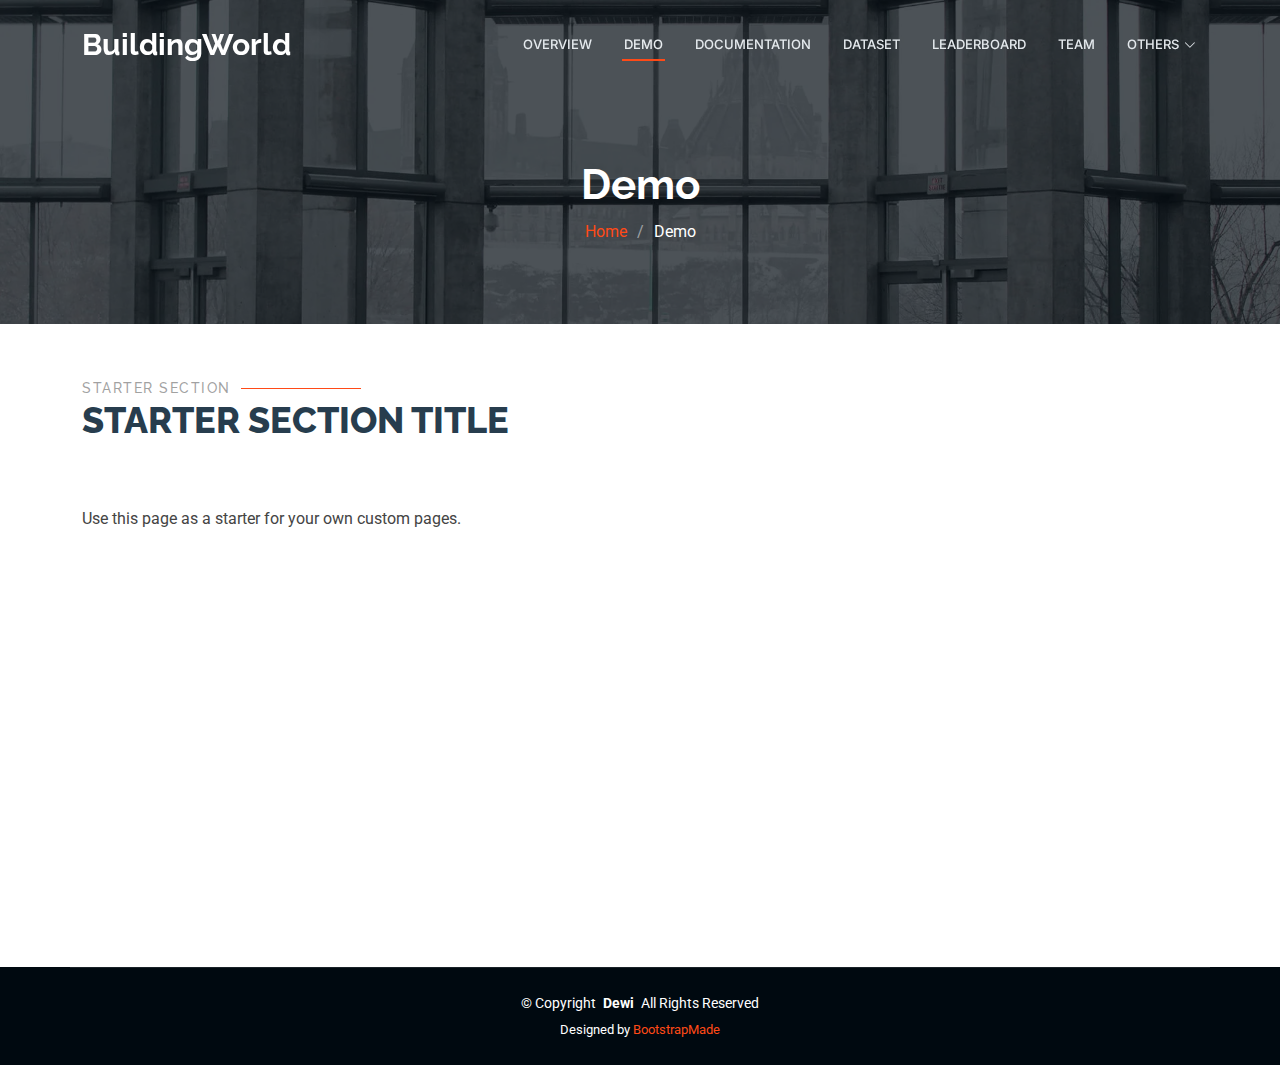
<file: demo.html>
<!DOCTYPE html>
<html lang="en">

<head>
    <meta charset="utf-8">
    <meta content="width=device-width, initial-scale=1.0" name="viewport">
    <title>BuildingWorld</title>
    <meta name="description" content="">
    <meta name="keywords" content="">

    <!-- Favicons -->
    <link href="assets/img/favicon.png" rel="icon">
    <link href="assets/img/favicon.png" rel="apple-touch-icon">

    <!-- Fonts -->
    <link href="https://fonts.googleapis.com" rel="preconnect">
    <link href="https://fonts.gstatic.com" rel="preconnect" crossorigin>
    <link href="https://fonts.googleapis.com/css2?family=Roboto:ital,wght@0,100;0,300;0,400;0,500;0,700;0,900;1,100;1,300;1,400;1,500;1,700;1,900&family=Raleway:ital,wght@0,100;0,200;0,300;0,400;0,500;0,600;0,700;0,800;0,900;1,100;1,200;1,300;1,400;1,500;1,600;1,700;1,800;1,900&family=Inter:wght@100;200;300;400;500;600;700;800;900&display=swap" rel="stylesheet">

    <!-- Vendor CSS Files -->
    <link href="assets/vendor/bootstrap/css/bootstrap.min.css" rel="stylesheet">
    <link href="assets/vendor/bootstrap-icons/bootstrap-icons.css" rel="stylesheet">
    <link href="assets/vendor/aos/aos.css" rel="stylesheet">
    <link href="assets/vendor/glightbox/css/glightbox.min.css" rel="stylesheet">
    <link href="assets/vendor/swiper/swiper-bundle.min.css" rel="stylesheet">

    <!-- Main CSS File -->
    <link href="assets/css/main.css" rel="stylesheet">

    <!-- =======================================================
    * Template Name: Dewi
    * Template URL: https://bootstrapmade.com/dewi-free-multi-purpose-html-template/
    * Updated: Aug 07 2024 with Bootstrap v5.3.3
    * Author: BootstrapMade.com
    * License: https://bootstrapmade.com/license/
    ======================================================== -->
</head>

<body class="index-page">

<header id="header" class="header d-flex align-items-center fixed-top">
    <div class="container-fluid container-xl position-relative d-flex align-items-center">

        <a href="index.html" class="logo d-flex align-items-center me-auto">
            <!-- Uncomment the line below if you also wish to use an image logo -->
            <!-- <img src="assets/img/logo.png" alt=""> -->
            <h1 class="sitename">BuildingWorld</h1>
        </a>

        <nav id="navmenu" class="navmenu">
            <ul>
                <li><a href="index.html">Overview</a></li>
                <li><a href="demo.html" class="active">Demo</a></li>
                <li><a href="documentation.html">Documentation</a></li>
                <li><a href="https://huggingface.co/datasets/BuildingWorld/BuildingWorld" target="_blank">Dataset</a></li>
                <li><a href="#">Leaderboard</a></li>
                <li><a href="team.html">Team</a></li>
                <li class="dropdown"><a href="#"><span>Others</span> <i class="bi bi-chevron-down toggle-dropdown"></i></a>
                    <ul>
                        <li><a href="#"></a></li>
                        <li class="dropdown"><a href="https://szusic.github.io/SZU-SIC/"><span>SIC</span> <i class="bi bi-chevron-down toggle-dropdown"></i></a>
                            <ul>
                                <li><a href="https://szusic.github.io/Building3D/">Building3D</a></li>
                                <!--                  <li><a href="#">Deep Dropdown 2</a></li>-->
                                <!--                  <li><a href="#">Deep Dropdown 3</a></li>-->
                                <!--                  <li><a href="#">Deep Dropdown 4</a></li>-->
                                <!--                  <li><a href="#">Deep Dropdown 5</a></li>-->
                            </ul>
                        </li>
                        <!--              <li><a href="https://szusic.github.io/SZU-SIC/">Center</a></li>-->
                        <!--              <li><a href="#">Dropdown 3</a></li>-->
                        <!--              <li><a href="#">Dropdown 4</a></li>-->
                    </ul>
                </li>
                <!--          <li><a href="#contact">Contact</a></li>-->
            </ul>
            <i class="mobile-nav-toggle d-xl-none bi bi-list"></i>
        </nav>

        <!--      <a class="cta-btn" href="index.html#about">Get Started</a>-->

    </div>
</header>

<main class="main">

    <div class="page-title dark-background" data-aos="fade" style="background-image: url(assets/img/page-title-bg.webp);">
        <div class="container position-relative">
            <h1>Demo</h1>
<!--            <p>Esse dolorum voluptatum ullam est sint nemo et est ipsa porro placeat quibusdam quia assumenda numquam molestias.</p>-->
            <nav class="breadcrumbs">
                <ol>
                    <li><a href="index.html">Home</a></li>
                    <li class="current">Demo</li>
                </ol>
            </nav>
        </div>
    </div><!-- End Page Title -->

    <!-- Starter Section Section -->
    <section id="starter-section" class="starter-section section" style="padding-bottom: 396px">

        <!-- Section Title -->
        <div class="container section-title" data-aos="fade-up">
            <h2>Starter Section</h2>
            <p>Starter Section Title<br></p>
        </div><!-- End Section Title -->

        <div class="container" data-aos="fade-up">
            <p>Use this page as a starter for your own custom pages.</p>
        </div>

    </section><!-- /Starter Section Section -->

</main>

<footer id="footer" class="footer dark-background">

    <div class="container copyright text-center mt-4">
        <p>© <span>Copyright</span> <strong class="px-1 sitename">Dewi</strong> <span>All Rights Reserved</span></p>
        <div class="credits">
            <!-- All the links in the footer should remain intact. -->
            <!-- You can delete the links only if you've purchased the pro version. -->
            <!-- Licensing information: https://bootstrapmade.com/license/ -->
            <!-- Purchase the pro version with working PHP/AJAX contact form: [buy-url] -->
            Designed by <a href="https://bootstrapmade.com/">BootstrapMade</a>
        </div>
    </div>

</footer>

<!-- Scroll Top -->
<a href="#" id="scroll-top" class="scroll-top d-flex align-items-center justify-content-center"><i class="bi bi-arrow-up-short"></i></a>

<!-- Preloader -->
<div id="preloader"></div>

<!-- Vendor JS Files -->
<script src="assets/vendor/bootstrap/js/bootstrap.bundle.min.js"></script>
<script src="assets/vendor/php-email-form/validate.js"></script>
<script src="assets/vendor/aos/aos.js"></script>
<script src="assets/vendor/glightbox/js/glightbox.min.js"></script>
<script src="assets/vendor/purecounter/purecounter_vanilla.js"></script>
<script src="assets/vendor/swiper/swiper-bundle.min.js"></script>
<script src="assets/vendor/imagesloaded/imagesloaded.pkgd.min.js"></script>
<script src="assets/vendor/isotope-layout/isotope.pkgd.min.js"></script>

<!-- Main JS File -->
<script src="assets/js/main.js"></script>

</body>

</html>
</file>
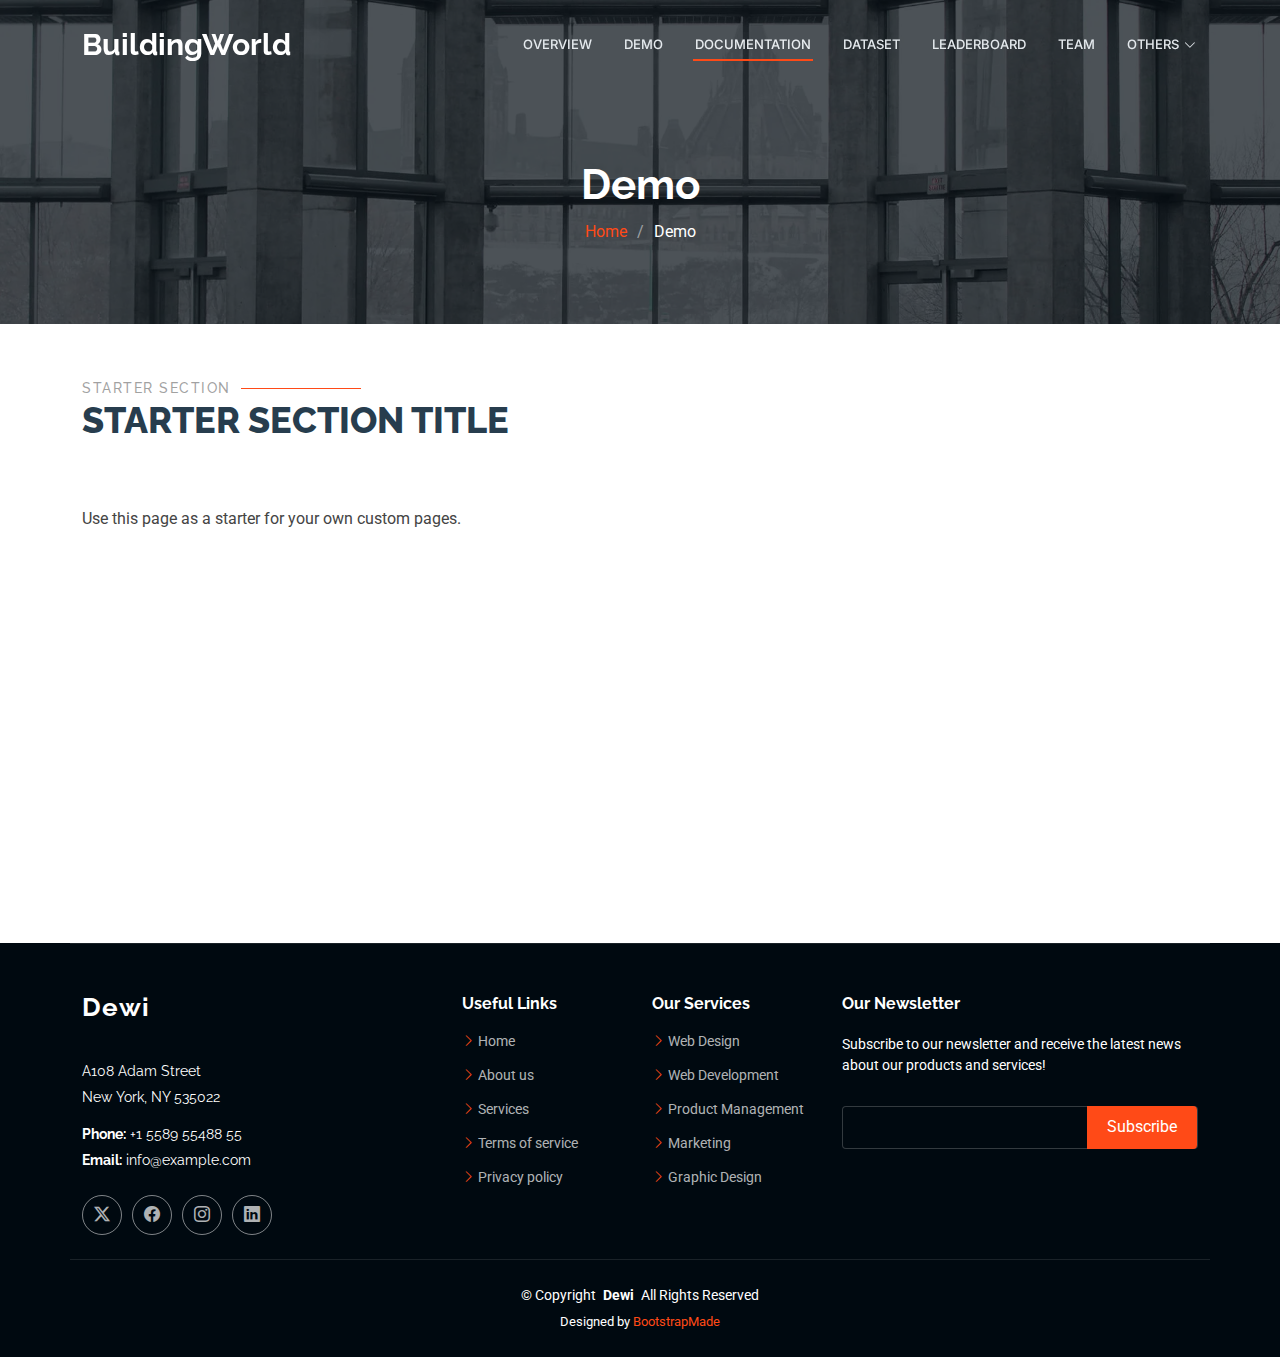
<file: documentation.html>
<!DOCTYPE html>
<html lang="en">

<head>
    <meta charset="utf-8">
    <meta content="width=device-width, initial-scale=1.0" name="viewport">
    <title>BuildingWorld</title>
    <meta name="description" content="">
    <meta name="keywords" content="">

    <!-- Favicons -->
    <link href="assets/img/favicon.png" rel="icon">
    <link href="assets/img/favicon.png" rel="apple-touch-icon">

    <!-- Fonts -->
    <link href="https://fonts.googleapis.com" rel="preconnect">
    <link href="https://fonts.gstatic.com" rel="preconnect" crossorigin>
    <link href="https://fonts.googleapis.com/css2?family=Roboto:ital,wght@0,100;0,300;0,400;0,500;0,700;0,900;1,100;1,300;1,400;1,500;1,700;1,900&family=Raleway:ital,wght@0,100;0,200;0,300;0,400;0,500;0,600;0,700;0,800;0,900;1,100;1,200;1,300;1,400;1,500;1,600;1,700;1,800;1,900&family=Inter:wght@100;200;300;400;500;600;700;800;900&display=swap" rel="stylesheet">

    <!-- Vendor CSS Files -->
    <link href="assets/vendor/bootstrap/css/bootstrap.min.css" rel="stylesheet">
    <link href="assets/vendor/bootstrap-icons/bootstrap-icons.css" rel="stylesheet">
    <link href="assets/vendor/aos/aos.css" rel="stylesheet">
    <link href="assets/vendor/glightbox/css/glightbox.min.css" rel="stylesheet">
    <link href="assets/vendor/swiper/swiper-bundle.min.css" rel="stylesheet">

    <!-- Main CSS File -->
    <link href="assets/css/main.css" rel="stylesheet">

    <!-- =======================================================
    * Template Name: Dewi
    * Template URL: https://bootstrapmade.com/dewi-free-multi-purpose-html-template/
    * Updated: Aug 07 2024 with Bootstrap v5.3.3
    * Author: BootstrapMade.com
    * License: https://bootstrapmade.com/license/
    ======================================================== -->
</head>

<body class="index-page">

<header id="header" class="header d-flex align-items-center fixed-top">
    <div class="container-fluid container-xl position-relative d-flex align-items-center">

        <a href="index.html" class="logo d-flex align-items-center me-auto">
            <!-- Uncomment the line below if you also wish to use an image logo -->
            <!-- <img src="assets/img/logo.png" alt=""> -->
            <h1 class="sitename">BuildingWorld</h1>
        </a>

        <nav id="navmenu" class="navmenu">
            <ul>
                <li><a href="index.html">Overview</a></li>
                <li><a href="demo.html">Demo</a></li>
                <li><a href="documentation.html" class="active">Documentation</a></li>
                <li><a href="https://huggingface.co/datasets/BuildingWorld/BuildingWorld" target="_blank">Dataset</a></li>
                <li><a href="#">Leaderboard</a></li>
                <li><a href="team.html">Team</a></li>
                <li class="dropdown"><a href="#"><span>Others</span> <i class="bi bi-chevron-down toggle-dropdown"></i></a>
                    <ul>
                        <li><a href="#"></a></li>
                        <li class="dropdown"><a href="https://szusic.github.io/SZU-SIC/"><span>SIC</span> <i class="bi bi-chevron-down toggle-dropdown"></i></a>
                            <ul>
                                <li><a href="https://szusic.github.io/Building3D/">Building3D</a></li>
                                <!--                  <li><a href="#">Deep Dropdown 2</a></li>-->
                                <!--                  <li><a href="#">Deep Dropdown 3</a></li>-->
                                <!--                  <li><a href="#">Deep Dropdown 4</a></li>-->
                                <!--                  <li><a href="#">Deep Dropdown 5</a></li>-->
                            </ul>
                        </li>
                        <!--              <li><a href="https://szusic.github.io/SZU-SIC/">Center</a></li>-->
                        <!--              <li><a href="#">Dropdown 3</a></li>-->
                        <!--              <li><a href="#">Dropdown 4</a></li>-->
                    </ul>
                </li>
                <!--          <li><a href="#contact">Contact</a></li>-->
            </ul>
            <i class="mobile-nav-toggle d-xl-none bi bi-list"></i>
        </nav>

        <!--      <a class="cta-btn" href="index.html#about">Get Started</a>-->

    </div>
</header>

<main class="main">

    <div class="page-title dark-background" data-aos="fade" style="background-image: url(assets/img/page-title-bg.webp);">
        <div class="container position-relative">
            <h1>Demo</h1>
            <!--            <p>Esse dolorum voluptatum ullam est sint nemo et est ipsa porro placeat quibusdam quia assumenda numquam molestias.</p>-->
            <nav class="breadcrumbs">
                <ol>
                    <li><a href="index.html">Home</a></li>
                    <li class="current">Demo</li>
                </ol>
            </nav>
        </div>
    </div><!-- End Page Title -->

    <!-- Starter Section Section -->
    <section id="starter-section" class="starter-section section" style="padding-bottom: 396px">

        <!-- Section Title -->
        <div class="container section-title" data-aos="fade-up">
            <h2>Starter Section</h2>
            <p>Starter Section Title<br></p>
        </div><!-- End Section Title -->

        <div class="container" data-aos="fade-up">
            <p>Use this page as a starter for your own custom pages.</p>
        </div>

    </section><!-- /Starter Section Section -->

</main>

<footer id="footer" class="footer dark-background">

    <div class="container footer-top">
        <div class="row gy-4">
            <div class="col-lg-4 col-md-6 footer-about">
                <a href="index.html" class="logo d-flex align-items-center">
                    <span class="sitename">Dewi</span>
                </a>
                <div class="footer-contact pt-3">
                    <p>A108 Adam Street</p>
                    <p>New York, NY 535022</p>
                    <p class="mt-3"><strong>Phone:</strong> <span>+1 5589 55488 55</span></p>
                    <p><strong>Email:</strong> <span>info@example.com</span></p>
                </div>
                <div class="social-links d-flex mt-4">
                    <a href=""><i class="bi bi-twitter-x"></i></a>
                    <a href=""><i class="bi bi-facebook"></i></a>
                    <a href=""><i class="bi bi-instagram"></i></a>
                    <a href=""><i class="bi bi-linkedin"></i></a>
                </div>
            </div>

            <div class="col-lg-2 col-md-3 footer-links">
                <h4>Useful Links</h4>
                <ul>
                    <li><i class="bi bi-chevron-right"></i> <a href="#">Home</a></li>
                    <li><i class="bi bi-chevron-right"></i> <a href="#">About us</a></li>
                    <li><i class="bi bi-chevron-right"></i> <a href="#">Services</a></li>
                    <li><i class="bi bi-chevron-right"></i> <a href="#">Terms of service</a></li>
                    <li><i class="bi bi-chevron-right"></i> <a href="#">Privacy policy</a></li>
                </ul>
            </div>

            <div class="col-lg-2 col-md-3 footer-links">
                <h4>Our Services</h4>
                <ul>
                    <li><i class="bi bi-chevron-right"></i> <a href="#">Web Design</a></li>
                    <li><i class="bi bi-chevron-right"></i> <a href="#">Web Development</a></li>
                    <li><i class="bi bi-chevron-right"></i> <a href="#">Product Management</a></li>
                    <li><i class="bi bi-chevron-right"></i> <a href="#">Marketing</a></li>
                    <li><i class="bi bi-chevron-right"></i> <a href="#">Graphic Design</a></li>
                </ul>
            </div>

            <div class="col-lg-4 col-md-12 footer-newsletter">
                <h4>Our Newsletter</h4>
                <p>Subscribe to our newsletter and receive the latest news about our products and services!</p>
                <form action="forms/newsletter.php" method="post" class="php-email-form">
                    <div class="newsletter-form"><input type="email" name="email"><input type="submit" value="Subscribe"></div>
                    <div class="loading">Loading</div>
                    <div class="error-message"></div>
                    <div class="sent-message">Your subscription request has been sent. Thank you!</div>
                </form>
            </div>

        </div>
    </div>

    <div class="container copyright text-center mt-4">
        <p>© <span>Copyright</span> <strong class="px-1 sitename">Dewi</strong> <span>All Rights Reserved</span></p>
        <div class="credits">
            <!-- All the links in the footer should remain intact. -->
            <!-- You can delete the links only if you've purchased the pro version. -->
            <!-- Licensing information: https://bootstrapmade.com/license/ -->
            <!-- Purchase the pro version with working PHP/AJAX contact form: [buy-url] -->
            Designed by <a href="https://bootstrapmade.com/">BootstrapMade</a>
        </div>
    </div>

</footer>

<!-- Scroll Top -->
<a href="#" id="scroll-top" class="scroll-top d-flex align-items-center justify-content-center"><i class="bi bi-arrow-up-short"></i></a>

<!-- Preloader -->
<div id="preloader"></div>

<!-- Vendor JS Files -->
<script src="assets/vendor/bootstrap/js/bootstrap.bundle.min.js"></script>
<script src="assets/vendor/php-email-form/validate.js"></script>
<script src="assets/vendor/aos/aos.js"></script>
<script src="assets/vendor/glightbox/js/glightbox.min.js"></script>
<script src="assets/vendor/purecounter/purecounter_vanilla.js"></script>
<script src="assets/vendor/swiper/swiper-bundle.min.js"></script>
<script src="assets/vendor/imagesloaded/imagesloaded.pkgd.min.js"></script>
<script src="assets/vendor/isotope-layout/isotope.pkgd.min.js"></script>

<!-- Main JS File -->
<script src="assets/js/main.js"></script>

</body>

</html>
</file>
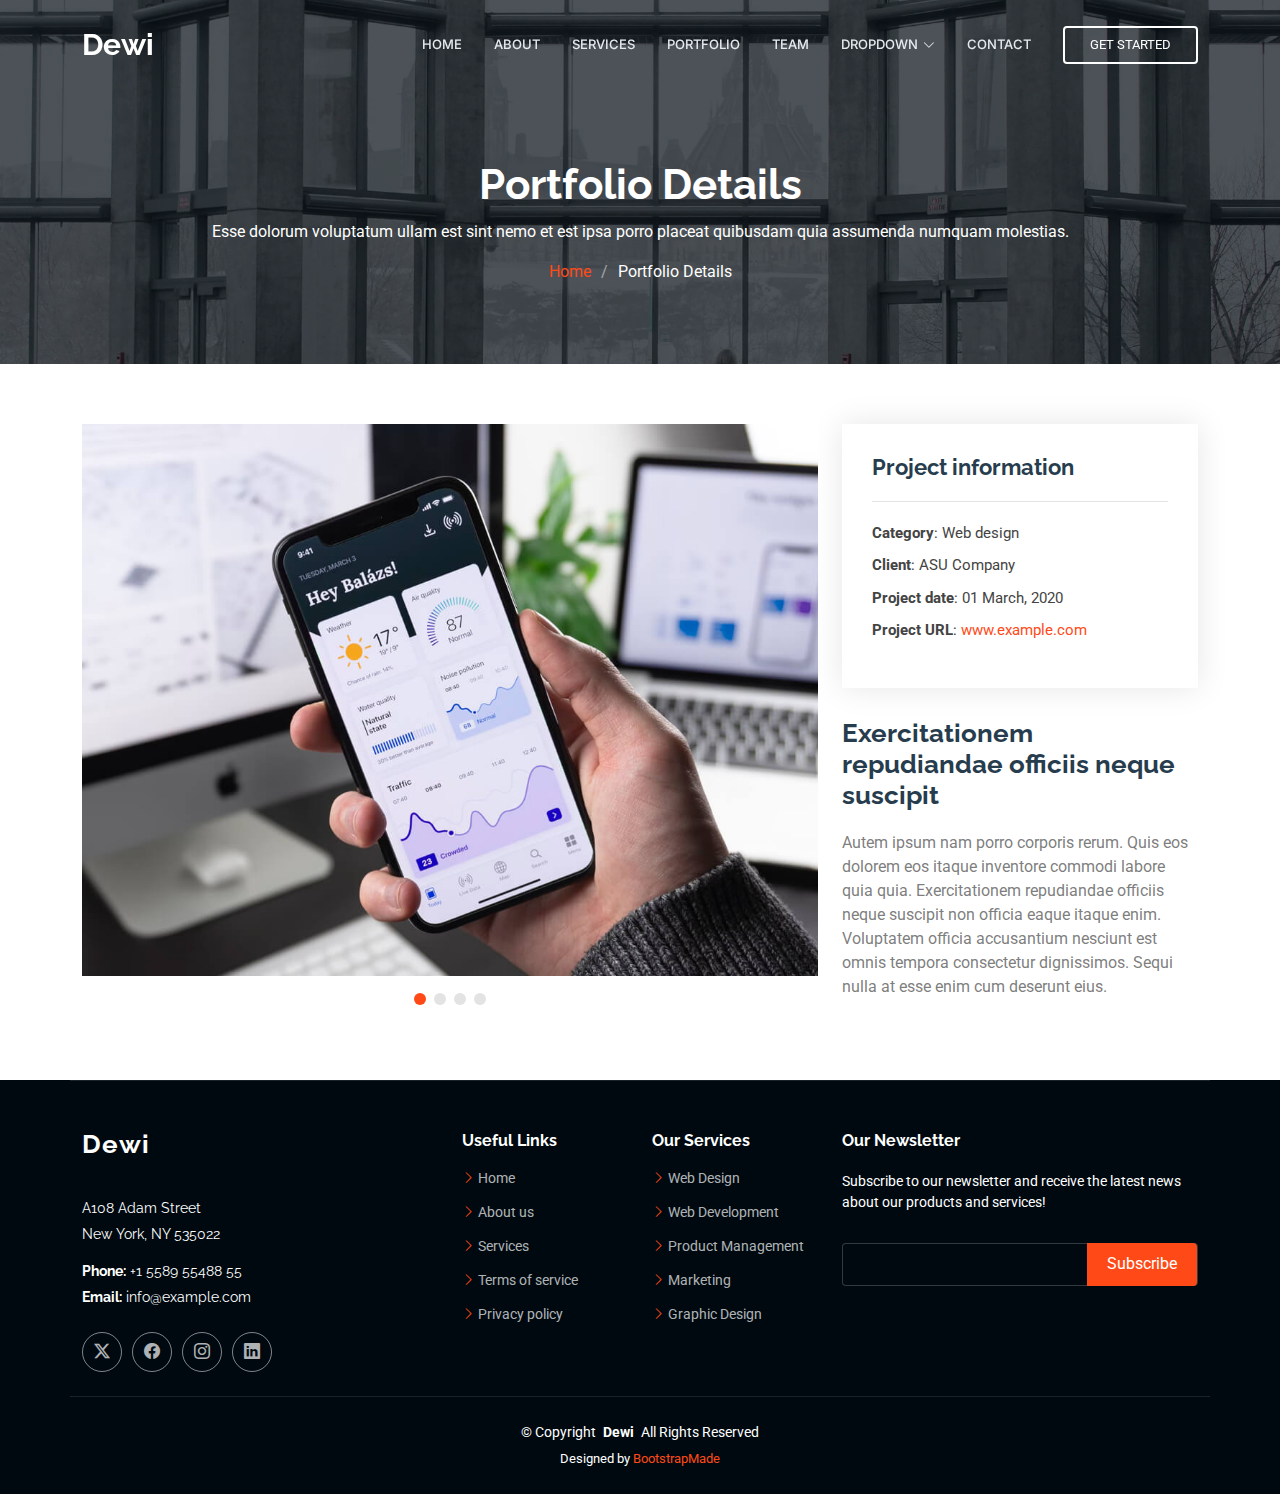
<file: portfolio-details.html>
<!DOCTYPE html>
<html lang="en">

<head>
  <meta charset="utf-8">
  <meta content="width=device-width, initial-scale=1.0" name="viewport">
  <title>Portfolio Details - Dewi Bootstrap Template</title>
  <meta name="description" content="">
  <meta name="keywords" content="">

  <!-- Favicons -->
  <link href="assets/img/favicon.png" rel="icon">
  <link href="assets/img/apple-touch-icon.png" rel="apple-touch-icon">

  <!-- Fonts -->
  <link href="https://fonts.googleapis.com" rel="preconnect">
  <link href="https://fonts.gstatic.com" rel="preconnect" crossorigin>
  <link href="https://fonts.googleapis.com/css2?family=Roboto:ital,wght@0,100;0,300;0,400;0,500;0,700;0,900;1,100;1,300;1,400;1,500;1,700;1,900&family=Raleway:ital,wght@0,100;0,200;0,300;0,400;0,500;0,600;0,700;0,800;0,900;1,100;1,200;1,300;1,400;1,500;1,600;1,700;1,800;1,900&family=Inter:wght@100;200;300;400;500;600;700;800;900&display=swap" rel="stylesheet">

  <!-- Vendor CSS Files -->
  <link href="assets/vendor/bootstrap/css/bootstrap.min.css" rel="stylesheet">
  <link href="assets/vendor/bootstrap-icons/bootstrap-icons.css" rel="stylesheet">
  <link href="assets/vendor/aos/aos.css" rel="stylesheet">
  <link href="assets/vendor/glightbox/css/glightbox.min.css" rel="stylesheet">
  <link href="assets/vendor/swiper/swiper-bundle.min.css" rel="stylesheet">

  <!-- Main CSS File -->
  <link href="assets/css/main.css" rel="stylesheet">

  <!-- =======================================================
  * Template Name: Dewi
  * Template URL: https://bootstrapmade.com/dewi-free-multi-purpose-html-template/
  * Updated: Aug 07 2024 with Bootstrap v5.3.3
  * Author: BootstrapMade.com
  * License: https://bootstrapmade.com/license/
  ======================================================== -->
</head>

<body class="portfolio-details-page">

  <header id="header" class="header d-flex align-items-center fixed-top">
    <div class="container-fluid container-xl position-relative d-flex align-items-center">

      <a href="index.html" class="logo d-flex align-items-center me-auto">
        <!-- Uncomment the line below if you also wish to use an image logo -->
        <!-- <img src="assets/img/logo.png" alt=""> -->
        <h1 class="sitename">Dewi</h1>
      </a>

      <nav id="navmenu" class="navmenu">
        <ul>
          <li><a href="#hero">Home</a></li>
          <li><a href="#about">About</a></li>
          <li><a href="#services">Services</a></li>
          <li><a href="#portfolio">Portfolio</a></li>
          <li><a href="#team">Team</a></li>
          <li class="dropdown"><a href="#"><span>Dropdown</span> <i class="bi bi-chevron-down toggle-dropdown"></i></a>
            <ul>
              <li><a href="#">Dropdown 1</a></li>
              <li class="dropdown"><a href="#"><span>Deep Dropdown</span> <i class="bi bi-chevron-down toggle-dropdown"></i></a>
                <ul>
                  <li><a href="#">Deep Dropdown 1</a></li>
                  <li><a href="#">Deep Dropdown 2</a></li>
                  <li><a href="#">Deep Dropdown 3</a></li>
                  <li><a href="#">Deep Dropdown 4</a></li>
                  <li><a href="#">Deep Dropdown 5</a></li>
                </ul>
              </li>
              <li><a href="#">Dropdown 2</a></li>
              <li><a href="#">Dropdown 3</a></li>
              <li><a href="#">Dropdown 4</a></li>
            </ul>
          </li>
          <li><a href="#contact">Contact</a></li>
        </ul>
        <i class="mobile-nav-toggle d-xl-none bi bi-list"></i>
      </nav>

      <a class="cta-btn" href="index.html#about">Get Started</a>

    </div>
  </header>

  <main class="main">

    <!-- Page Title -->
    <div class="page-title dark-background" data-aos="fade" style="background-image: url(assets/img/page-title-bg.webp);">
      <div class="container position-relative">
        <h1>Portfolio Details</h1>
        <p>Esse dolorum voluptatum ullam est sint nemo et est ipsa porro placeat quibusdam quia assumenda numquam molestias.</p>
        <nav class="breadcrumbs">
          <ol>
            <li><a href="index.html">Home</a></li>
            <li class="current">Portfolio Details</li>
          </ol>
        </nav>
      </div>
    </div><!-- End Page Title -->

    <!-- Portfolio Details Section -->
    <section id="portfolio-details" class="portfolio-details section">

      <div class="container" data-aos="fade-up" data-aos-delay="100">

        <div class="row gy-4">

          <div class="col-lg-8">
            <div class="portfolio-details-slider swiper init-swiper">

              <script type="application/json" class="swiper-config">
                {
                  "loop": true,
                  "speed": 600,
                  "autoplay": {
                    "delay": 5000
                  },
                  "slidesPerView": "auto",
                  "pagination": {
                    "el": ".swiper-pagination",
                    "type": "bullets",
                    "clickable": true
                  }
                }
              </script>

              <div class="swiper-wrapper align-items-center">

                <div class="swiper-slide">
                  <img src="assets/img/portfolio/app-1.jpg" alt="">
                </div>

                <div class="swiper-slide">
                  <img src="assets/img/portfolio/product-1.jpg" alt="">
                </div>

                <div class="swiper-slide">
                  <img src="assets/img/portfolio/branding-1.jpg" alt="">
                </div>

                <div class="swiper-slide">
                  <img src="assets/img/portfolio/books-1.jpg" alt="">
                </div>

              </div>
              <div class="swiper-pagination"></div>
            </div>
          </div>

          <div class="col-lg-4">
            <div class="portfolio-info" data-aos="fade-up" data-aos-delay="200">
              <h3>Project information</h3>
              <ul>
                <li><strong>Category</strong>: Web design</li>
                <li><strong>Client</strong>: ASU Company</li>
                <li><strong>Project date</strong>: 01 March, 2020</li>
                <li><strong>Project URL</strong>: <a href="#">www.example.com</a></li>
              </ul>
            </div>
            <div class="portfolio-description" data-aos="fade-up" data-aos-delay="300">
              <h2>Exercitationem repudiandae officiis neque suscipit</h2>
              <p>
                Autem ipsum nam porro corporis rerum. Quis eos dolorem eos itaque inventore commodi labore quia quia. Exercitationem repudiandae officiis neque suscipit non officia eaque itaque enim. Voluptatem officia accusantium nesciunt est omnis tempora consectetur dignissimos. Sequi nulla at esse enim cum deserunt eius.
              </p>
            </div>
          </div>

        </div>

      </div>

    </section><!-- /Portfolio Details Section -->

  </main>

  <footer id="footer" class="footer dark-background">

    <div class="container footer-top">
      <div class="row gy-4">
        <div class="col-lg-4 col-md-6 footer-about">
          <a href="index.html" class="logo d-flex align-items-center">
            <span class="sitename">Dewi</span>
          </a>
          <div class="footer-contact pt-3">
            <p>A108 Adam Street</p>
            <p>New York, NY 535022</p>
            <p class="mt-3"><strong>Phone:</strong> <span>+1 5589 55488 55</span></p>
            <p><strong>Email:</strong> <span>info@example.com</span></p>
          </div>
          <div class="social-links d-flex mt-4">
            <a href=""><i class="bi bi-twitter-x"></i></a>
            <a href=""><i class="bi bi-facebook"></i></a>
            <a href=""><i class="bi bi-instagram"></i></a>
            <a href=""><i class="bi bi-linkedin"></i></a>
          </div>
        </div>

        <div class="col-lg-2 col-md-3 footer-links">
          <h4>Useful Links</h4>
          <ul>
            <li><i class="bi bi-chevron-right"></i> <a href="#">Home</a></li>
            <li><i class="bi bi-chevron-right"></i> <a href="#">About us</a></li>
            <li><i class="bi bi-chevron-right"></i> <a href="#">Services</a></li>
            <li><i class="bi bi-chevron-right"></i> <a href="#">Terms of service</a></li>
            <li><i class="bi bi-chevron-right"></i> <a href="#">Privacy policy</a></li>
          </ul>
        </div>

        <div class="col-lg-2 col-md-3 footer-links">
          <h4>Our Services</h4>
          <ul>
            <li><i class="bi bi-chevron-right"></i> <a href="#">Web Design</a></li>
            <li><i class="bi bi-chevron-right"></i> <a href="#">Web Development</a></li>
            <li><i class="bi bi-chevron-right"></i> <a href="#">Product Management</a></li>
            <li><i class="bi bi-chevron-right"></i> <a href="#">Marketing</a></li>
            <li><i class="bi bi-chevron-right"></i> <a href="#">Graphic Design</a></li>
          </ul>
        </div>

        <div class="col-lg-4 col-md-12 footer-newsletter">
          <h4>Our Newsletter</h4>
          <p>Subscribe to our newsletter and receive the latest news about our products and services!</p>
          <form action="forms/newsletter.php" method="post" class="php-email-form">
            <div class="newsletter-form"><input type="email" name="email"><input type="submit" value="Subscribe"></div>
            <div class="loading">Loading</div>
            <div class="error-message"></div>
            <div class="sent-message">Your subscription request has been sent. Thank you!</div>
          </form>
        </div>

      </div>
    </div>

    <div class="container copyright text-center mt-4">
      <p>© <span>Copyright</span> <strong class="px-1 sitename">Dewi</strong> <span>All Rights Reserved</span></p>
      <div class="credits">
        <!-- All the links in the footer should remain intact. -->
        <!-- You can delete the links only if you've purchased the pro version. -->
        <!-- Licensing information: https://bootstrapmade.com/license/ -->
        <!-- Purchase the pro version with working PHP/AJAX contact form: [buy-url] -->
        Designed by <a href="https://bootstrapmade.com/">BootstrapMade</a>
      </div>
    </div>

  </footer>

  <!-- Scroll Top -->
  <a href="#" id="scroll-top" class="scroll-top d-flex align-items-center justify-content-center"><i class="bi bi-arrow-up-short"></i></a>

  <!-- Preloader -->
  <div id="preloader"></div>

  <!-- Vendor JS Files -->
  <script src="assets/vendor/bootstrap/js/bootstrap.bundle.min.js"></script>
  <script src="assets/vendor/php-email-form/validate.js"></script>
  <script src="assets/vendor/aos/aos.js"></script>
  <script src="assets/vendor/glightbox/js/glightbox.min.js"></script>
  <script src="assets/vendor/purecounter/purecounter_vanilla.js"></script>
  <script src="assets/vendor/swiper/swiper-bundle.min.js"></script>
  <script src="assets/vendor/imagesloaded/imagesloaded.pkgd.min.js"></script>
  <script src="assets/vendor/isotope-layout/isotope.pkgd.min.js"></script>

  <!-- Main JS File -->
  <script src="assets/js/main.js"></script>

</body>

</html>
</file>
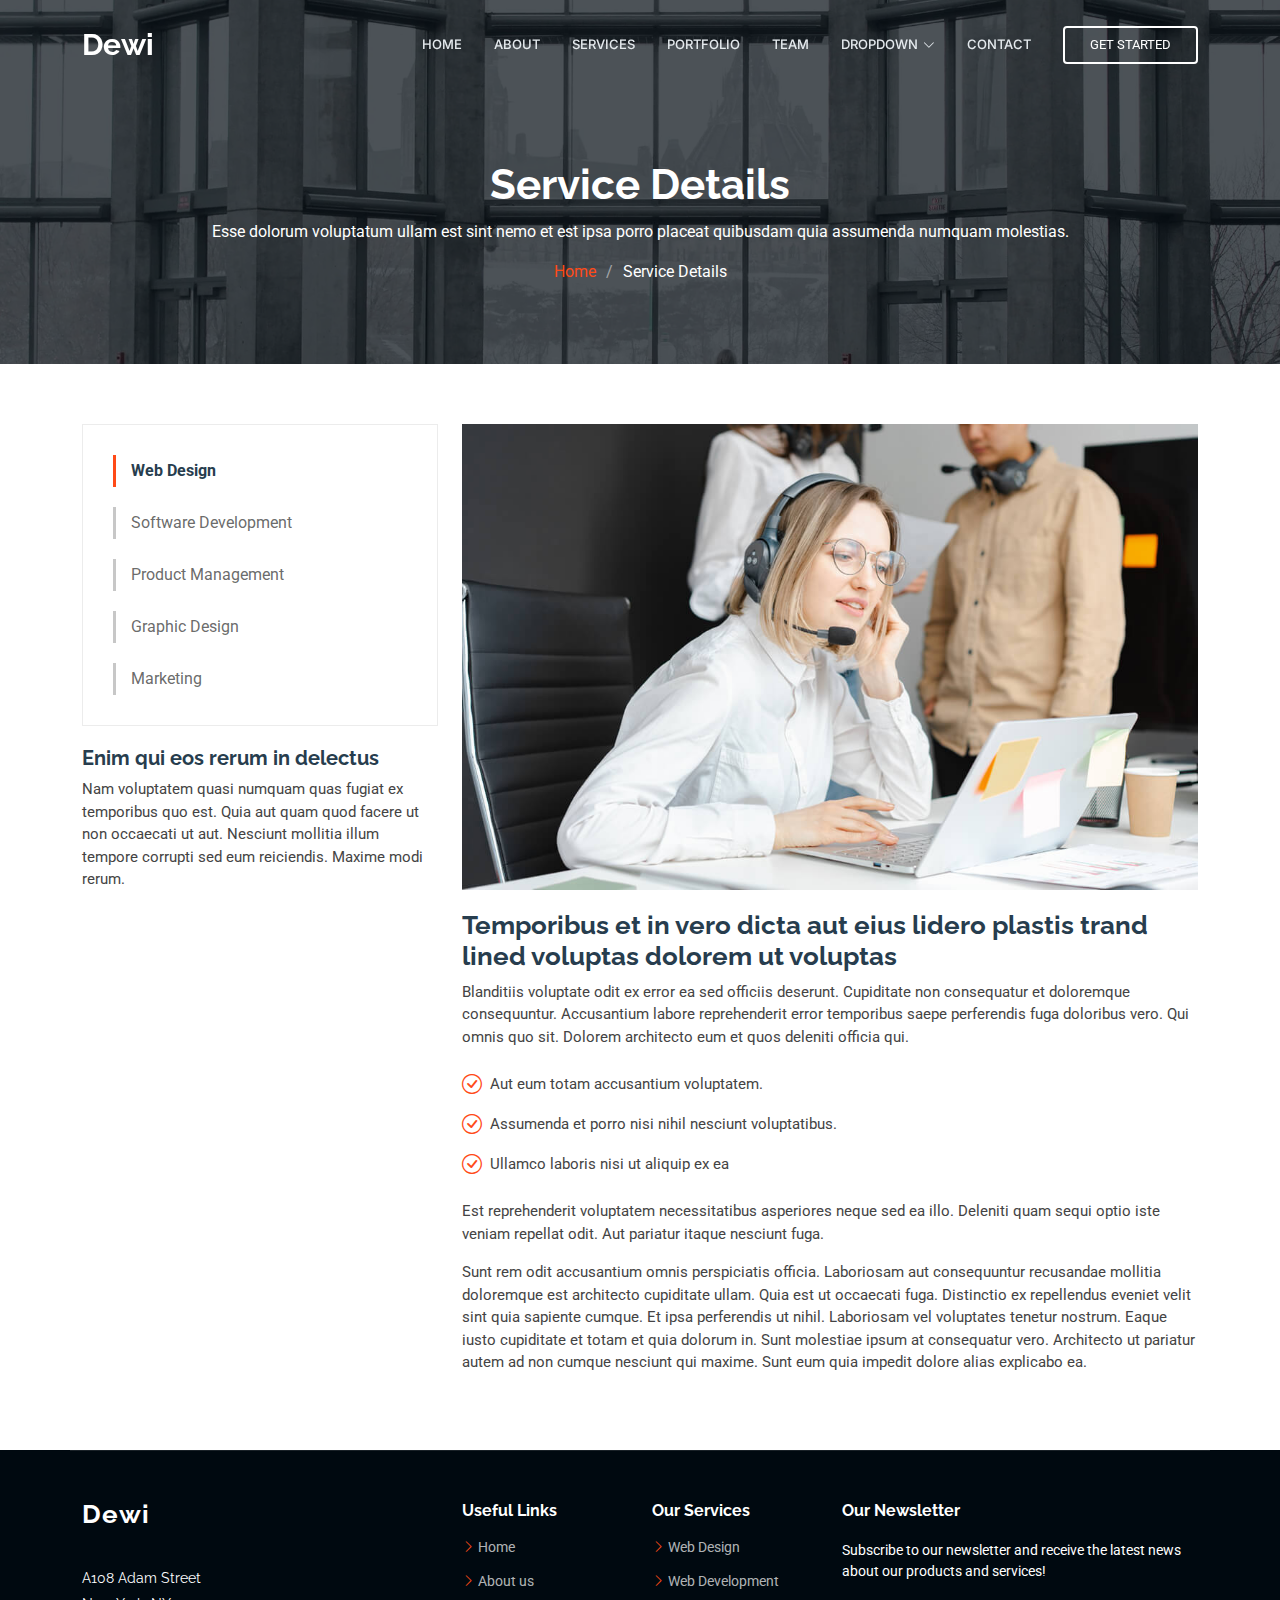
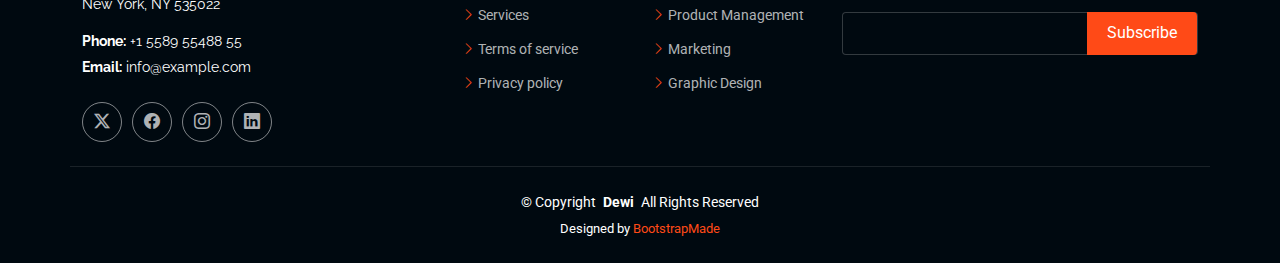
<file: service-details.html>
<!DOCTYPE html>
<html lang="en">

<head>
  <meta charset="utf-8">
  <meta content="width=device-width, initial-scale=1.0" name="viewport">
  <title>Service Details - Dewi Bootstrap Template</title>
  <meta name="description" content="">
  <meta name="keywords" content="">

  <!-- Favicons -->
  <link href="assets/img/favicon.png" rel="icon">
  <link href="assets/img/apple-touch-icon.png" rel="apple-touch-icon">

  <!-- Fonts -->
  <link href="https://fonts.googleapis.com" rel="preconnect">
  <link href="https://fonts.gstatic.com" rel="preconnect" crossorigin>
  <link href="https://fonts.googleapis.com/css2?family=Roboto:ital,wght@0,100;0,300;0,400;0,500;0,700;0,900;1,100;1,300;1,400;1,500;1,700;1,900&family=Raleway:ital,wght@0,100;0,200;0,300;0,400;0,500;0,600;0,700;0,800;0,900;1,100;1,200;1,300;1,400;1,500;1,600;1,700;1,800;1,900&family=Inter:wght@100;200;300;400;500;600;700;800;900&display=swap" rel="stylesheet">

  <!-- Vendor CSS Files -->
  <link href="assets/vendor/bootstrap/css/bootstrap.min.css" rel="stylesheet">
  <link href="assets/vendor/bootstrap-icons/bootstrap-icons.css" rel="stylesheet">
  <link href="assets/vendor/aos/aos.css" rel="stylesheet">
  <link href="assets/vendor/glightbox/css/glightbox.min.css" rel="stylesheet">
  <link href="assets/vendor/swiper/swiper-bundle.min.css" rel="stylesheet">

  <!-- Main CSS File -->
  <link href="assets/css/main.css" rel="stylesheet">

  <!-- =======================================================
  * Template Name: Dewi
  * Template URL: https://bootstrapmade.com/dewi-free-multi-purpose-html-template/
  * Updated: Aug 07 2024 with Bootstrap v5.3.3
  * Author: BootstrapMade.com
  * License: https://bootstrapmade.com/license/
  ======================================================== -->
</head>

<body class="service-details-page">

  <header id="header" class="header d-flex align-items-center fixed-top">
    <div class="container-fluid container-xl position-relative d-flex align-items-center">

      <a href="index.html" class="logo d-flex align-items-center me-auto">
        <!-- Uncomment the line below if you also wish to use an image logo -->
        <!-- <img src="assets/img/logo.png" alt=""> -->
        <h1 class="sitename">Dewi</h1>
      </a>

      <nav id="navmenu" class="navmenu">
        <ul>
          <li><a href="#hero">Home</a></li>
          <li><a href="#about">About</a></li>
          <li><a href="#services">Services</a></li>
          <li><a href="#portfolio">Portfolio</a></li>
          <li><a href="#team">Team</a></li>
          <li class="dropdown"><a href="#"><span>Dropdown</span> <i class="bi bi-chevron-down toggle-dropdown"></i></a>
            <ul>
              <li><a href="#">Dropdown 1</a></li>
              <li class="dropdown"><a href="#"><span>Deep Dropdown</span> <i class="bi bi-chevron-down toggle-dropdown"></i></a>
                <ul>
                  <li><a href="#">Deep Dropdown 1</a></li>
                  <li><a href="#">Deep Dropdown 2</a></li>
                  <li><a href="#">Deep Dropdown 3</a></li>
                  <li><a href="#">Deep Dropdown 4</a></li>
                  <li><a href="#">Deep Dropdown 5</a></li>
                </ul>
              </li>
              <li><a href="#">Dropdown 2</a></li>
              <li><a href="#">Dropdown 3</a></li>
              <li><a href="#">Dropdown 4</a></li>
            </ul>
          </li>
          <li><a href="#contact">Contact</a></li>
        </ul>
        <i class="mobile-nav-toggle d-xl-none bi bi-list"></i>
      </nav>

      <a class="cta-btn" href="index.html#about">Get Started</a>

    </div>
  </header>

  <main class="main">

    <!-- Page Title -->
    <div class="page-title dark-background" data-aos="fade" style="background-image: url(assets/img/page-title-bg.webp);">
      <div class="container position-relative">
        <h1>Service Details</h1>
        <p>Esse dolorum voluptatum ullam est sint nemo et est ipsa porro placeat quibusdam quia assumenda numquam molestias.</p>
        <nav class="breadcrumbs">
          <ol>
            <li><a href="index.html">Home</a></li>
            <li class="current">Service Details</li>
          </ol>
        </nav>
      </div>
    </div><!-- End Page Title -->

    <!-- Service Details Section -->
    <section id="service-details" class="service-details section">

      <div class="container">

        <div class="row gy-4">

          <div class="col-lg-4" data-aos="fade-up" data-aos-delay="100">
            <div class="services-list">
              <a href="#" class="active">Web Design</a>
              <a href="#">Software Development</a>
              <a href="#">Product Management</a>
              <a href="#">Graphic Design</a>
              <a href="#">Marketing</a>
            </div>

            <h4>Enim qui eos rerum in delectus</h4>
            <p>Nam voluptatem quasi numquam quas fugiat ex temporibus quo est. Quia aut quam quod facere ut non occaecati ut aut. Nesciunt mollitia illum tempore corrupti sed eum reiciendis. Maxime modi rerum.</p>
          </div>

          <div class="col-lg-8" data-aos="fade-up" data-aos-delay="200">
            <img src="assets/img/services.jpg" alt="" class="img-fluid services-img">
            <h3>Temporibus et in vero dicta aut eius lidero plastis trand lined voluptas dolorem ut voluptas</h3>
            <p>
              Blanditiis voluptate odit ex error ea sed officiis deserunt. Cupiditate non consequatur et doloremque consequuntur. Accusantium labore reprehenderit error temporibus saepe perferendis fuga doloribus vero. Qui omnis quo sit. Dolorem architecto eum et quos deleniti officia qui.
            </p>
            <ul>
              <li><i class="bi bi-check-circle"></i> <span>Aut eum totam accusantium voluptatem.</span></li>
              <li><i class="bi bi-check-circle"></i> <span>Assumenda et porro nisi nihil nesciunt voluptatibus.</span></li>
              <li><i class="bi bi-check-circle"></i> <span>Ullamco laboris nisi ut aliquip ex ea</span></li>
            </ul>
            <p>
              Est reprehenderit voluptatem necessitatibus asperiores neque sed ea illo. Deleniti quam sequi optio iste veniam repellat odit. Aut pariatur itaque nesciunt fuga.
            </p>
            <p>
              Sunt rem odit accusantium omnis perspiciatis officia. Laboriosam aut consequuntur recusandae mollitia doloremque est architecto cupiditate ullam. Quia est ut occaecati fuga. Distinctio ex repellendus eveniet velit sint quia sapiente cumque. Et ipsa perferendis ut nihil. Laboriosam vel voluptates tenetur nostrum. Eaque iusto cupiditate et totam et quia dolorum in. Sunt molestiae ipsum at consequatur vero. Architecto ut pariatur autem ad non cumque nesciunt qui maxime. Sunt eum quia impedit dolore alias explicabo ea.
            </p>
          </div>

        </div>

      </div>

    </section><!-- /Service Details Section -->

  </main>

  <footer id="footer" class="footer dark-background">

    <div class="container footer-top">
      <div class="row gy-4">
        <div class="col-lg-4 col-md-6 footer-about">
          <a href="index.html" class="logo d-flex align-items-center">
            <span class="sitename">Dewi</span>
          </a>
          <div class="footer-contact pt-3">
            <p>A108 Adam Street</p>
            <p>New York, NY 535022</p>
            <p class="mt-3"><strong>Phone:</strong> <span>+1 5589 55488 55</span></p>
            <p><strong>Email:</strong> <span>info@example.com</span></p>
          </div>
          <div class="social-links d-flex mt-4">
            <a href=""><i class="bi bi-twitter-x"></i></a>
            <a href=""><i class="bi bi-facebook"></i></a>
            <a href=""><i class="bi bi-instagram"></i></a>
            <a href=""><i class="bi bi-linkedin"></i></a>
          </div>
        </div>

        <div class="col-lg-2 col-md-3 footer-links">
          <h4>Useful Links</h4>
          <ul>
            <li><i class="bi bi-chevron-right"></i> <a href="#">Home</a></li>
            <li><i class="bi bi-chevron-right"></i> <a href="#">About us</a></li>
            <li><i class="bi bi-chevron-right"></i> <a href="#">Services</a></li>
            <li><i class="bi bi-chevron-right"></i> <a href="#">Terms of service</a></li>
            <li><i class="bi bi-chevron-right"></i> <a href="#">Privacy policy</a></li>
          </ul>
        </div>

        <div class="col-lg-2 col-md-3 footer-links">
          <h4>Our Services</h4>
          <ul>
            <li><i class="bi bi-chevron-right"></i> <a href="#">Web Design</a></li>
            <li><i class="bi bi-chevron-right"></i> <a href="#">Web Development</a></li>
            <li><i class="bi bi-chevron-right"></i> <a href="#">Product Management</a></li>
            <li><i class="bi bi-chevron-right"></i> <a href="#">Marketing</a></li>
            <li><i class="bi bi-chevron-right"></i> <a href="#">Graphic Design</a></li>
          </ul>
        </div>

        <div class="col-lg-4 col-md-12 footer-newsletter">
          <h4>Our Newsletter</h4>
          <p>Subscribe to our newsletter and receive the latest news about our products and services!</p>
          <form action="forms/newsletter.php" method="post" class="php-email-form">
            <div class="newsletter-form"><input type="email" name="email"><input type="submit" value="Subscribe"></div>
            <div class="loading">Loading</div>
            <div class="error-message"></div>
            <div class="sent-message">Your subscription request has been sent. Thank you!</div>
          </form>
        </div>

      </div>
    </div>

    <div class="container copyright text-center mt-4">
      <p>© <span>Copyright</span> <strong class="px-1 sitename">Dewi</strong> <span>All Rights Reserved</span></p>
      <div class="credits">
        <!-- All the links in the footer should remain intact. -->
        <!-- You can delete the links only if you've purchased the pro version. -->
        <!-- Licensing information: https://bootstrapmade.com/license/ -->
        <!-- Purchase the pro version with working PHP/AJAX contact form: [buy-url] -->
        Designed by <a href="https://bootstrapmade.com/">BootstrapMade</a>
      </div>
    </div>

  </footer>

  <!-- Scroll Top -->
  <a href="#" id="scroll-top" class="scroll-top d-flex align-items-center justify-content-center"><i class="bi bi-arrow-up-short"></i></a>

  <!-- Preloader -->
  <div id="preloader"></div>

  <!-- Vendor JS Files -->
  <script src="assets/vendor/bootstrap/js/bootstrap.bundle.min.js"></script>
  <script src="assets/vendor/php-email-form/validate.js"></script>
  <script src="assets/vendor/aos/aos.js"></script>
  <script src="assets/vendor/glightbox/js/glightbox.min.js"></script>
  <script src="assets/vendor/purecounter/purecounter_vanilla.js"></script>
  <script src="assets/vendor/swiper/swiper-bundle.min.js"></script>
  <script src="assets/vendor/imagesloaded/imagesloaded.pkgd.min.js"></script>
  <script src="assets/vendor/isotope-layout/isotope.pkgd.min.js"></script>

  <!-- Main JS File -->
  <script src="assets/js/main.js"></script>

</body>

</html>
</file>
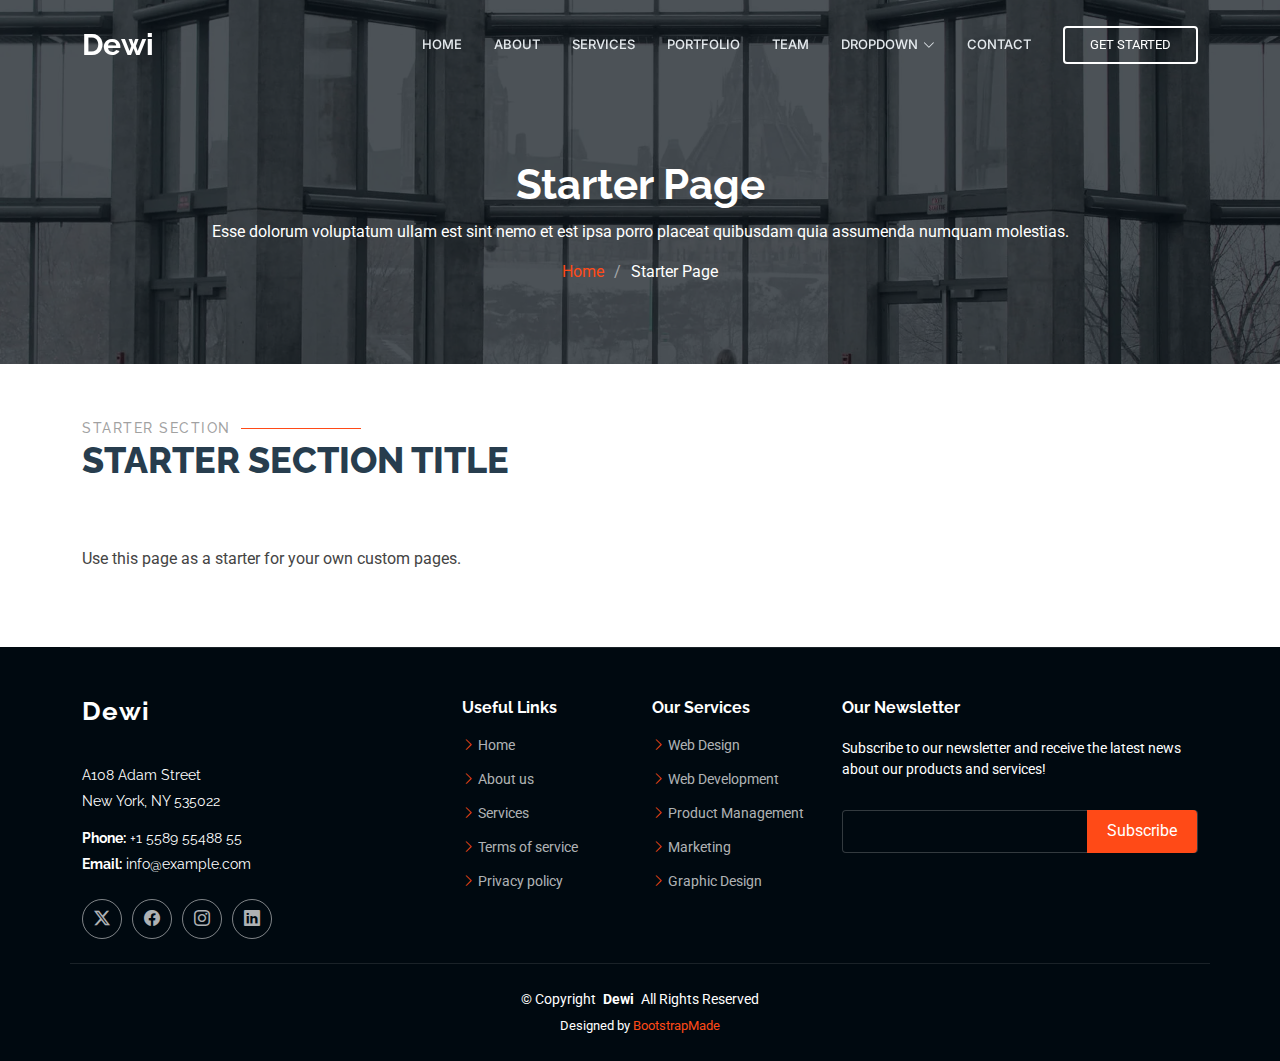
<file: starter-page.html>
<!DOCTYPE html>
<html lang="en">

<head>
  <meta charset="utf-8">
  <meta content="width=device-width, initial-scale=1.0" name="viewport">
  <title>Starter Page - Dewi Bootstrap Template</title>
  <meta name="description" content="">
  <meta name="keywords" content="">

  <!-- Favicons -->
  <link href="assets/img/favicon.png" rel="icon">
  <link href="assets/img/apple-touch-icon.png" rel="apple-touch-icon">

  <!-- Fonts -->
  <link href="https://fonts.googleapis.com" rel="preconnect">
  <link href="https://fonts.gstatic.com" rel="preconnect" crossorigin>
  <link href="https://fonts.googleapis.com/css2?family=Roboto:ital,wght@0,100;0,300;0,400;0,500;0,700;0,900;1,100;1,300;1,400;1,500;1,700;1,900&family=Raleway:ital,wght@0,100;0,200;0,300;0,400;0,500;0,600;0,700;0,800;0,900;1,100;1,200;1,300;1,400;1,500;1,600;1,700;1,800;1,900&family=Inter:wght@100;200;300;400;500;600;700;800;900&display=swap" rel="stylesheet">

  <!-- Vendor CSS Files -->
  <link href="assets/vendor/bootstrap/css/bootstrap.min.css" rel="stylesheet">
  <link href="assets/vendor/bootstrap-icons/bootstrap-icons.css" rel="stylesheet">
  <link href="assets/vendor/aos/aos.css" rel="stylesheet">
  <link href="assets/vendor/glightbox/css/glightbox.min.css" rel="stylesheet">
  <link href="assets/vendor/swiper/swiper-bundle.min.css" rel="stylesheet">

  <!-- Main CSS File -->
  <link href="assets/css/main.css" rel="stylesheet">

  <!-- =======================================================
  * Template Name: Dewi
  * Template URL: https://bootstrapmade.com/dewi-free-multi-purpose-html-template/
  * Updated: Aug 07 2024 with Bootstrap v5.3.3
  * Author: BootstrapMade.com
  * License: https://bootstrapmade.com/license/
  ======================================================== -->
</head>

<body class="starter-page-page">

  <header id="header" class="header d-flex align-items-center fixed-top">
    <div class="container-fluid container-xl position-relative d-flex align-items-center">

      <a href="index.html" class="logo d-flex align-items-center me-auto">
        <!-- Uncomment the line below if you also wish to use an image logo -->
        <!-- <img src="assets/img/logo.png" alt=""> -->
        <h1 class="sitename">Dewi</h1>
      </a>

      <nav id="navmenu" class="navmenu">
        <ul>
          <li><a href="#hero">Home</a></li>
          <li><a href="#about">About</a></li>
          <li><a href="#services">Services</a></li>
          <li><a href="#portfolio">Portfolio</a></li>
          <li><a href="#team">Team</a></li>
          <li class="dropdown"><a href="#"><span>Dropdown</span> <i class="bi bi-chevron-down toggle-dropdown"></i></a>
            <ul>
              <li><a href="#">Dropdown 1</a></li>
              <li class="dropdown"><a href="#"><span>Deep Dropdown</span> <i class="bi bi-chevron-down toggle-dropdown"></i></a>
                <ul>
                  <li><a href="#">Deep Dropdown 1</a></li>
                  <li><a href="#">Deep Dropdown 2</a></li>
                  <li><a href="#">Deep Dropdown 3</a></li>
                  <li><a href="#">Deep Dropdown 4</a></li>
                  <li><a href="#">Deep Dropdown 5</a></li>
                </ul>
              </li>
              <li><a href="#">Dropdown 2</a></li>
              <li><a href="#">Dropdown 3</a></li>
              <li><a href="#">Dropdown 4</a></li>
            </ul>
          </li>
          <li><a href="#contact">Contact</a></li>
        </ul>
        <i class="mobile-nav-toggle d-xl-none bi bi-list"></i>
      </nav>

      <a class="cta-btn" href="index.html#about">Get Started</a>

    </div>
  </header>

  <main class="main">

    <!-- Page Title -->
    <div class="page-title dark-background" data-aos="fade" style="background-image: url(assets/img/page-title-bg.webp);">
      <div class="container position-relative">
        <h1>Starter Page</h1>
        <p>Esse dolorum voluptatum ullam est sint nemo et est ipsa porro placeat quibusdam quia assumenda numquam molestias.</p>
        <nav class="breadcrumbs">
          <ol>
            <li><a href="index.html">Home</a></li>
            <li class="current">Starter Page</li>
          </ol>
        </nav>
      </div>
    </div><!-- End Page Title -->

    <!-- Starter Section Section -->
    <section id="starter-section" class="starter-section section">

      <!-- Section Title -->
      <div class="container section-title" data-aos="fade-up">
        <h2>Starter Section</h2>
        <p>Starter Section Title<br></p>
      </div><!-- End Section Title -->

      <div class="container" data-aos="fade-up">
        <p>Use this page as a starter for your own custom pages.</p>
      </div>

    </section><!-- /Starter Section Section -->

  </main>

  <footer id="footer" class="footer dark-background">

    <div class="container footer-top">
      <div class="row gy-4">
        <div class="col-lg-4 col-md-6 footer-about">
          <a href="index.html" class="logo d-flex align-items-center">
            <span class="sitename">Dewi</span>
          </a>
          <div class="footer-contact pt-3">
            <p>A108 Adam Street</p>
            <p>New York, NY 535022</p>
            <p class="mt-3"><strong>Phone:</strong> <span>+1 5589 55488 55</span></p>
            <p><strong>Email:</strong> <span>info@example.com</span></p>
          </div>
          <div class="social-links d-flex mt-4">
            <a href=""><i class="bi bi-twitter-x"></i></a>
            <a href=""><i class="bi bi-facebook"></i></a>
            <a href=""><i class="bi bi-instagram"></i></a>
            <a href=""><i class="bi bi-linkedin"></i></a>
          </div>
        </div>

        <div class="col-lg-2 col-md-3 footer-links">
          <h4>Useful Links</h4>
          <ul>
            <li><i class="bi bi-chevron-right"></i> <a href="#">Home</a></li>
            <li><i class="bi bi-chevron-right"></i> <a href="#">About us</a></li>
            <li><i class="bi bi-chevron-right"></i> <a href="#">Services</a></li>
            <li><i class="bi bi-chevron-right"></i> <a href="#">Terms of service</a></li>
            <li><i class="bi bi-chevron-right"></i> <a href="#">Privacy policy</a></li>
          </ul>
        </div>

        <div class="col-lg-2 col-md-3 footer-links">
          <h4>Our Services</h4>
          <ul>
            <li><i class="bi bi-chevron-right"></i> <a href="#">Web Design</a></li>
            <li><i class="bi bi-chevron-right"></i> <a href="#">Web Development</a></li>
            <li><i class="bi bi-chevron-right"></i> <a href="#">Product Management</a></li>
            <li><i class="bi bi-chevron-right"></i> <a href="#">Marketing</a></li>
            <li><i class="bi bi-chevron-right"></i> <a href="#">Graphic Design</a></li>
          </ul>
        </div>

        <div class="col-lg-4 col-md-12 footer-newsletter">
          <h4>Our Newsletter</h4>
          <p>Subscribe to our newsletter and receive the latest news about our products and services!</p>
          <form action="forms/newsletter.php" method="post" class="php-email-form">
            <div class="newsletter-form"><input type="email" name="email"><input type="submit" value="Subscribe"></div>
            <div class="loading">Loading</div>
            <div class="error-message"></div>
            <div class="sent-message">Your subscription request has been sent. Thank you!</div>
          </form>
        </div>

      </div>
    </div>

    <div class="container copyright text-center mt-4">
      <p>© <span>Copyright</span> <strong class="px-1 sitename">Dewi</strong> <span>All Rights Reserved</span></p>
      <div class="credits">
        <!-- All the links in the footer should remain intact. -->
        <!-- You can delete the links only if you've purchased the pro version. -->
        <!-- Licensing information: https://bootstrapmade.com/license/ -->
        <!-- Purchase the pro version with working PHP/AJAX contact form: [buy-url] -->
        Designed by <a href="https://bootstrapmade.com/">BootstrapMade</a>
      </div>
    </div>

  </footer>

  <!-- Scroll Top -->
  <a href="#" id="scroll-top" class="scroll-top d-flex align-items-center justify-content-center"><i class="bi bi-arrow-up-short"></i></a>

  <!-- Preloader -->
  <div id="preloader"></div>

  <!-- Vendor JS Files -->
  <script src="assets/vendor/bootstrap/js/bootstrap.bundle.min.js"></script>
  <script src="assets/vendor/php-email-form/validate.js"></script>
  <script src="assets/vendor/aos/aos.js"></script>
  <script src="assets/vendor/glightbox/js/glightbox.min.js"></script>
  <script src="assets/vendor/purecounter/purecounter_vanilla.js"></script>
  <script src="assets/vendor/swiper/swiper-bundle.min.js"></script>
  <script src="assets/vendor/imagesloaded/imagesloaded.pkgd.min.js"></script>
  <script src="assets/vendor/isotope-layout/isotope.pkgd.min.js"></script>

  <!-- Main JS File -->
  <script src="assets/js/main.js"></script>

</body>

</html>
</file>
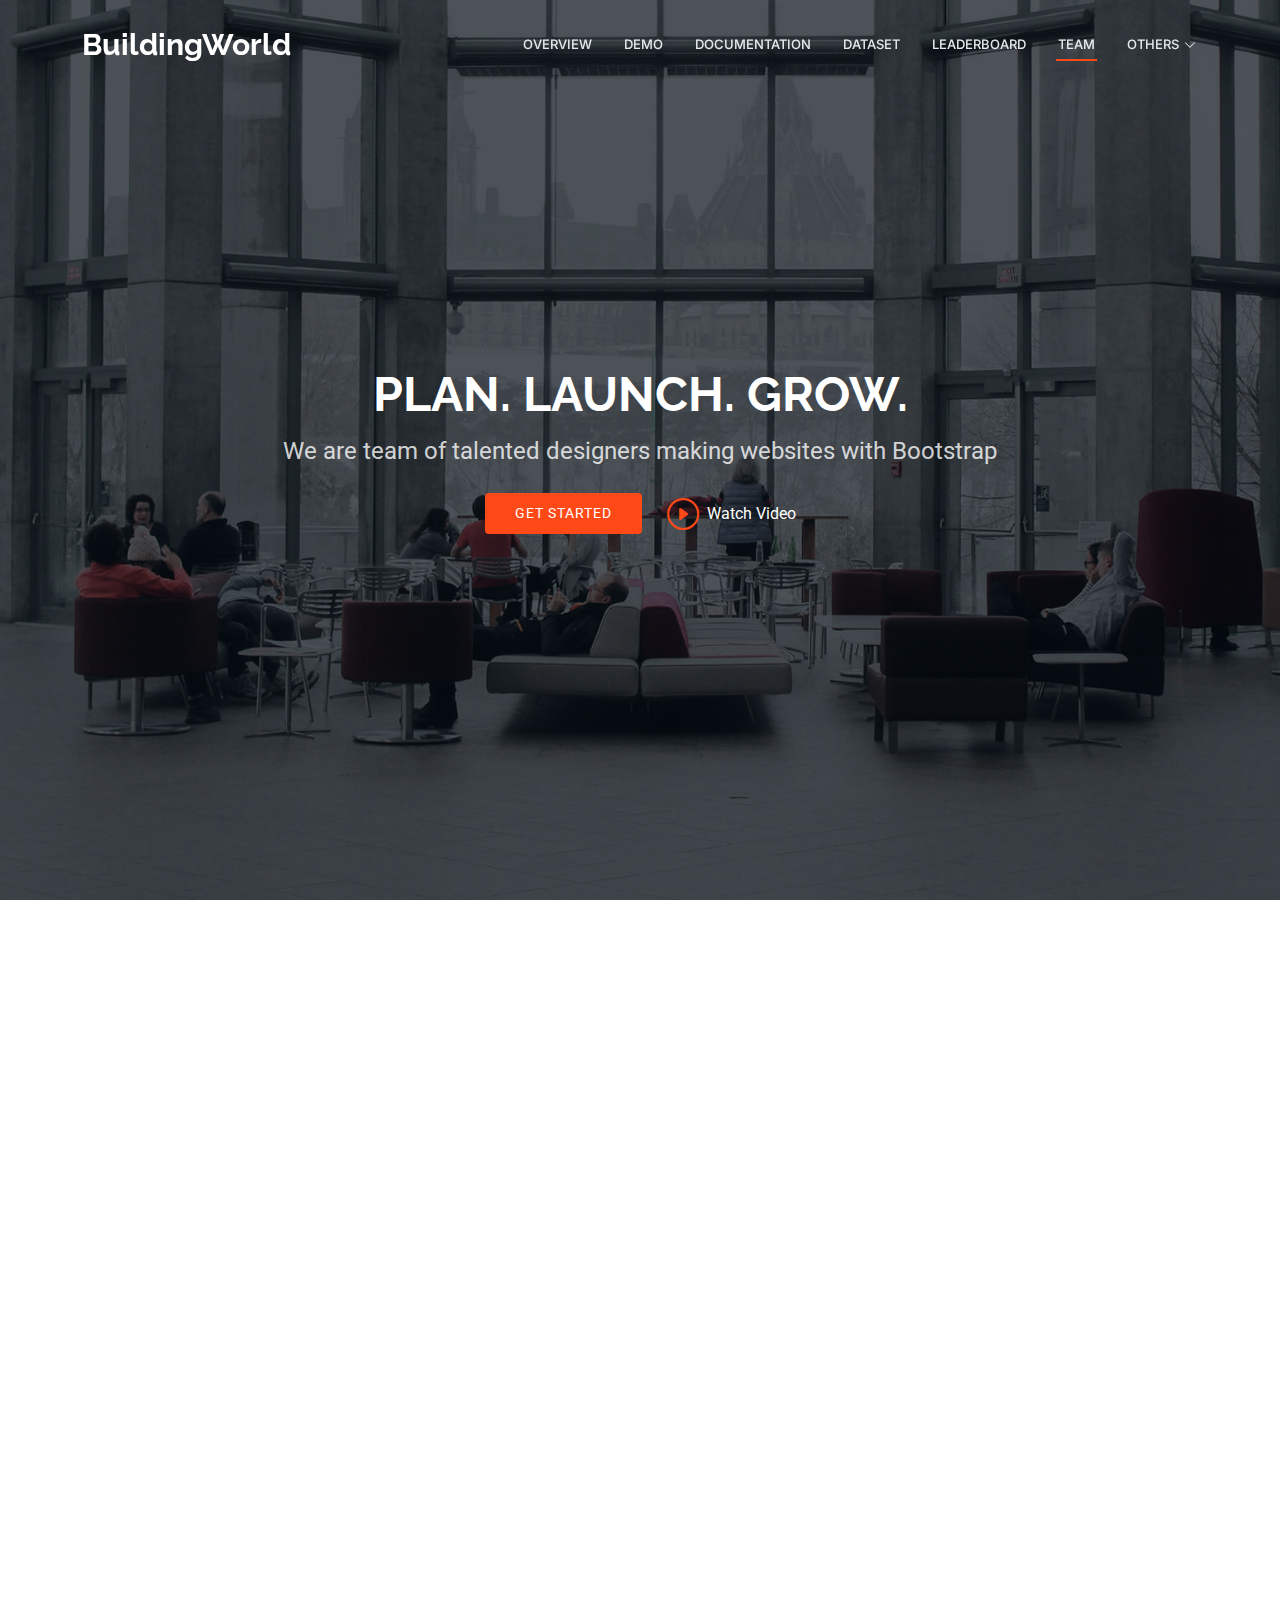
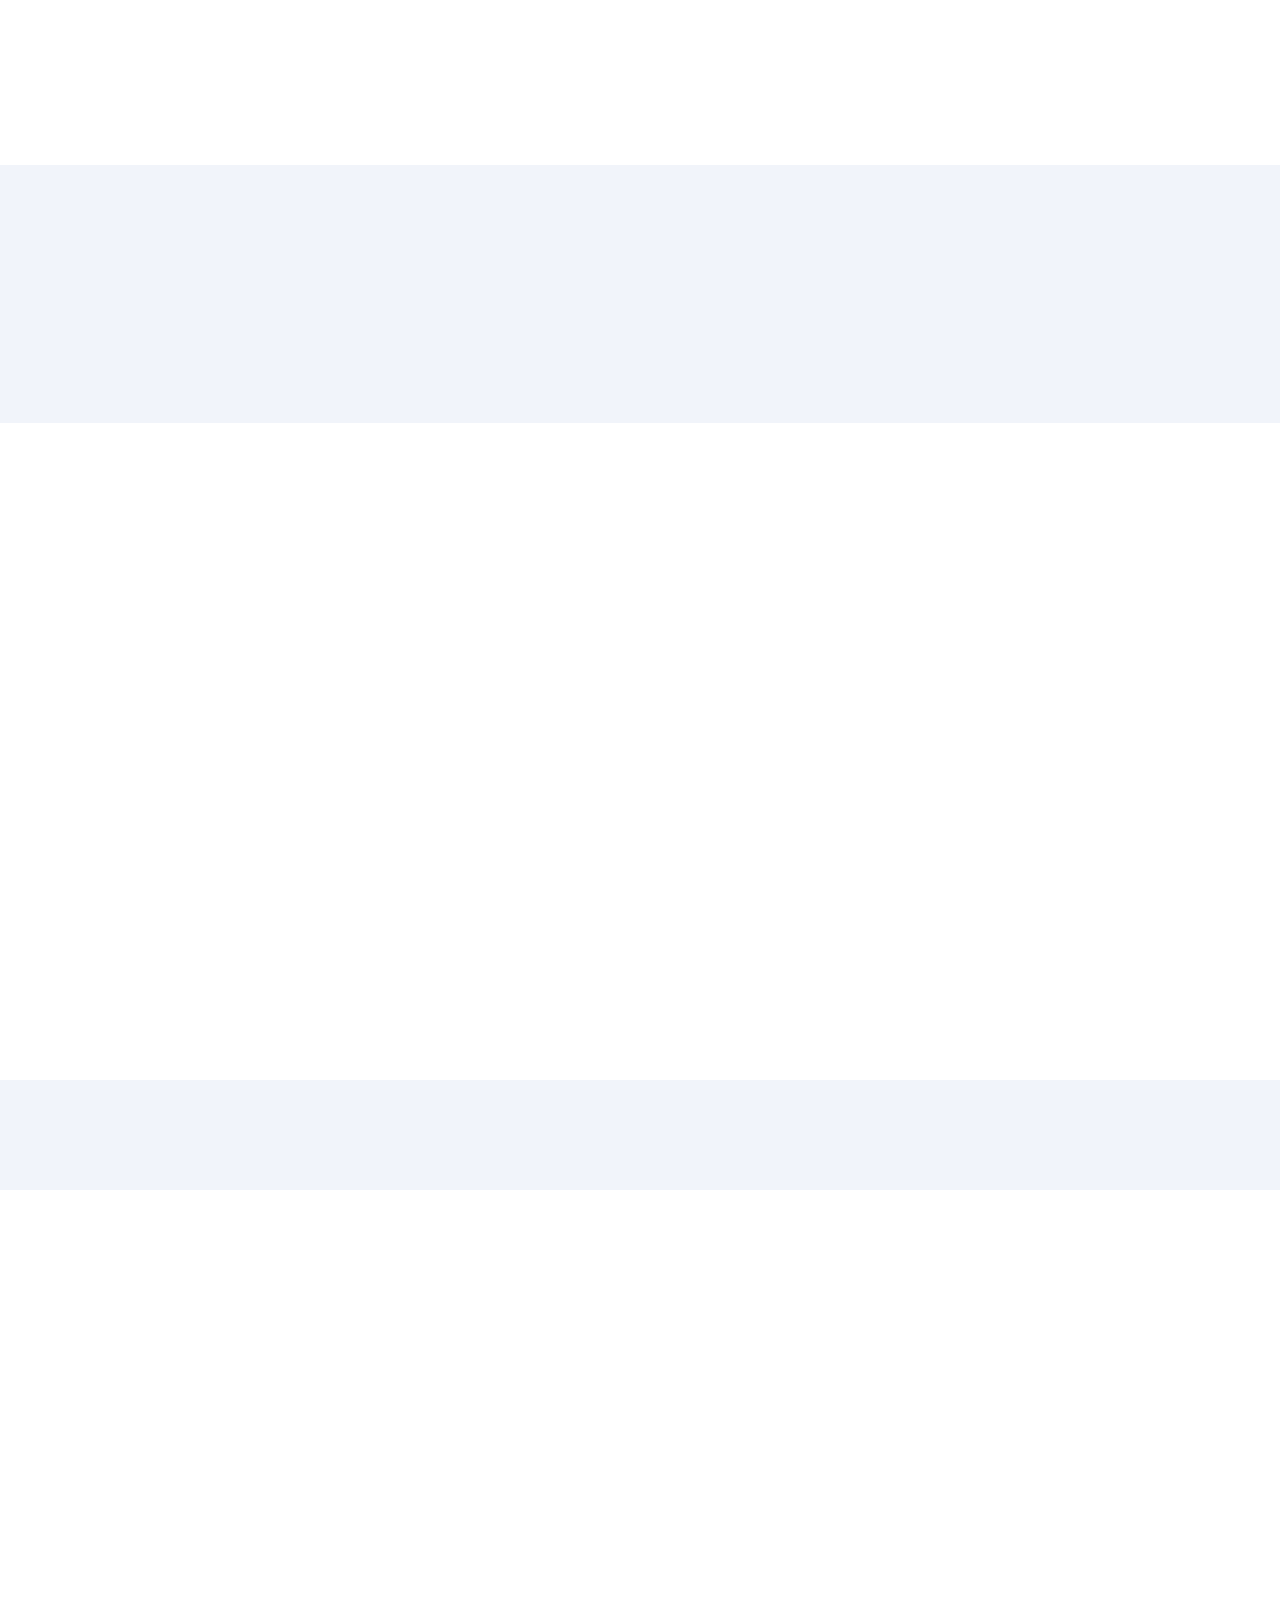
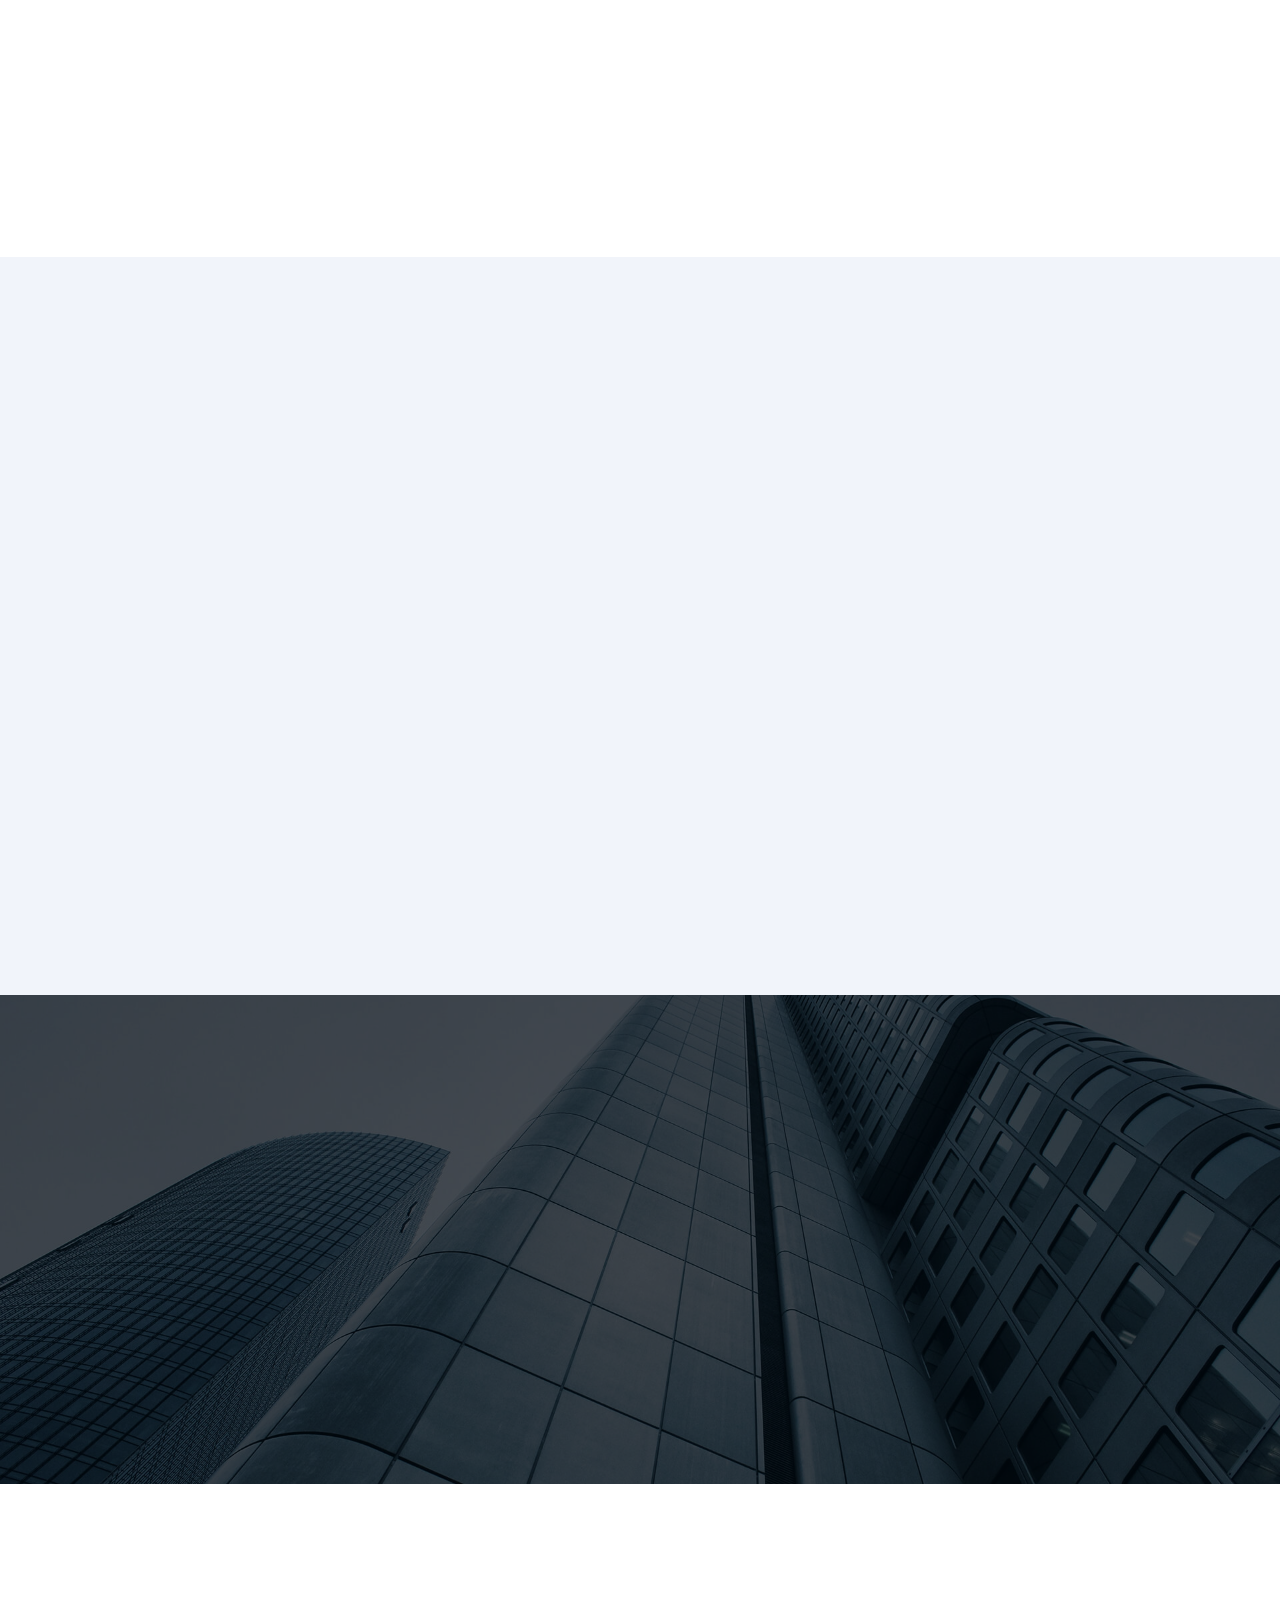
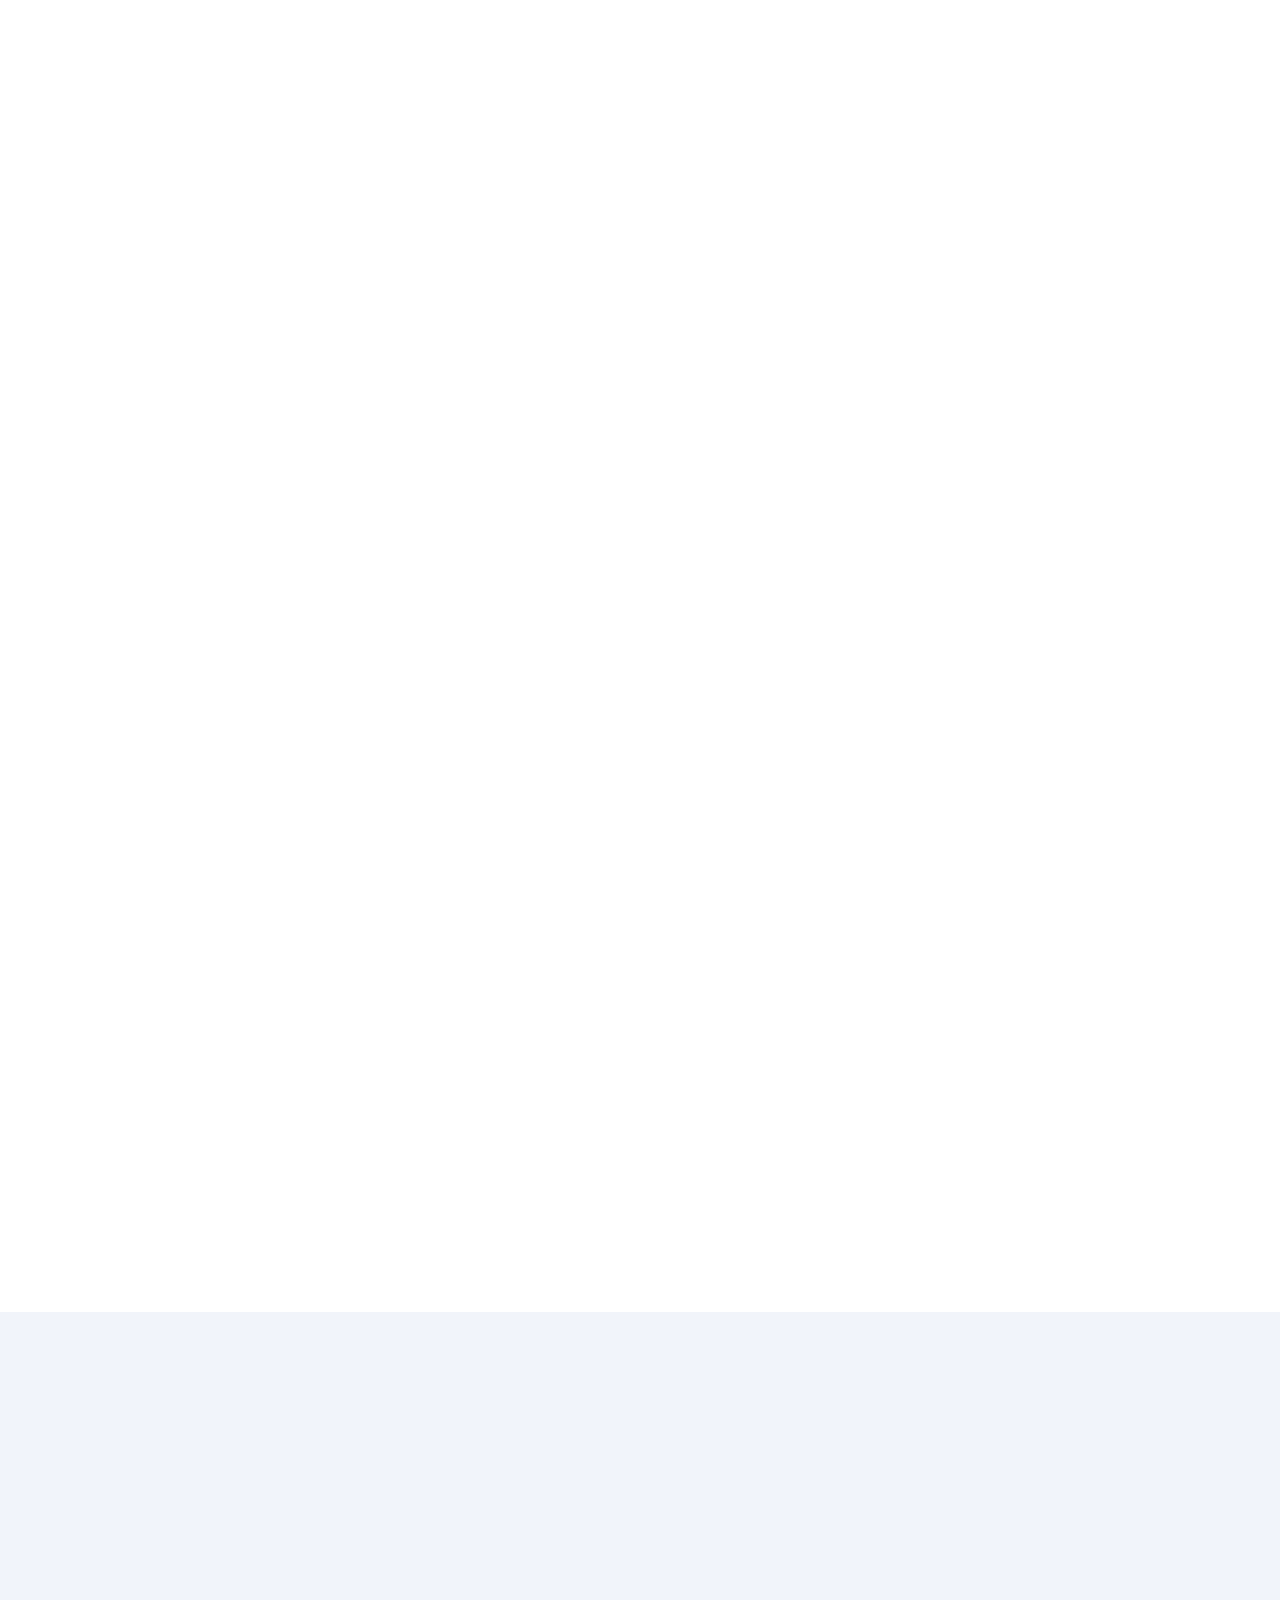
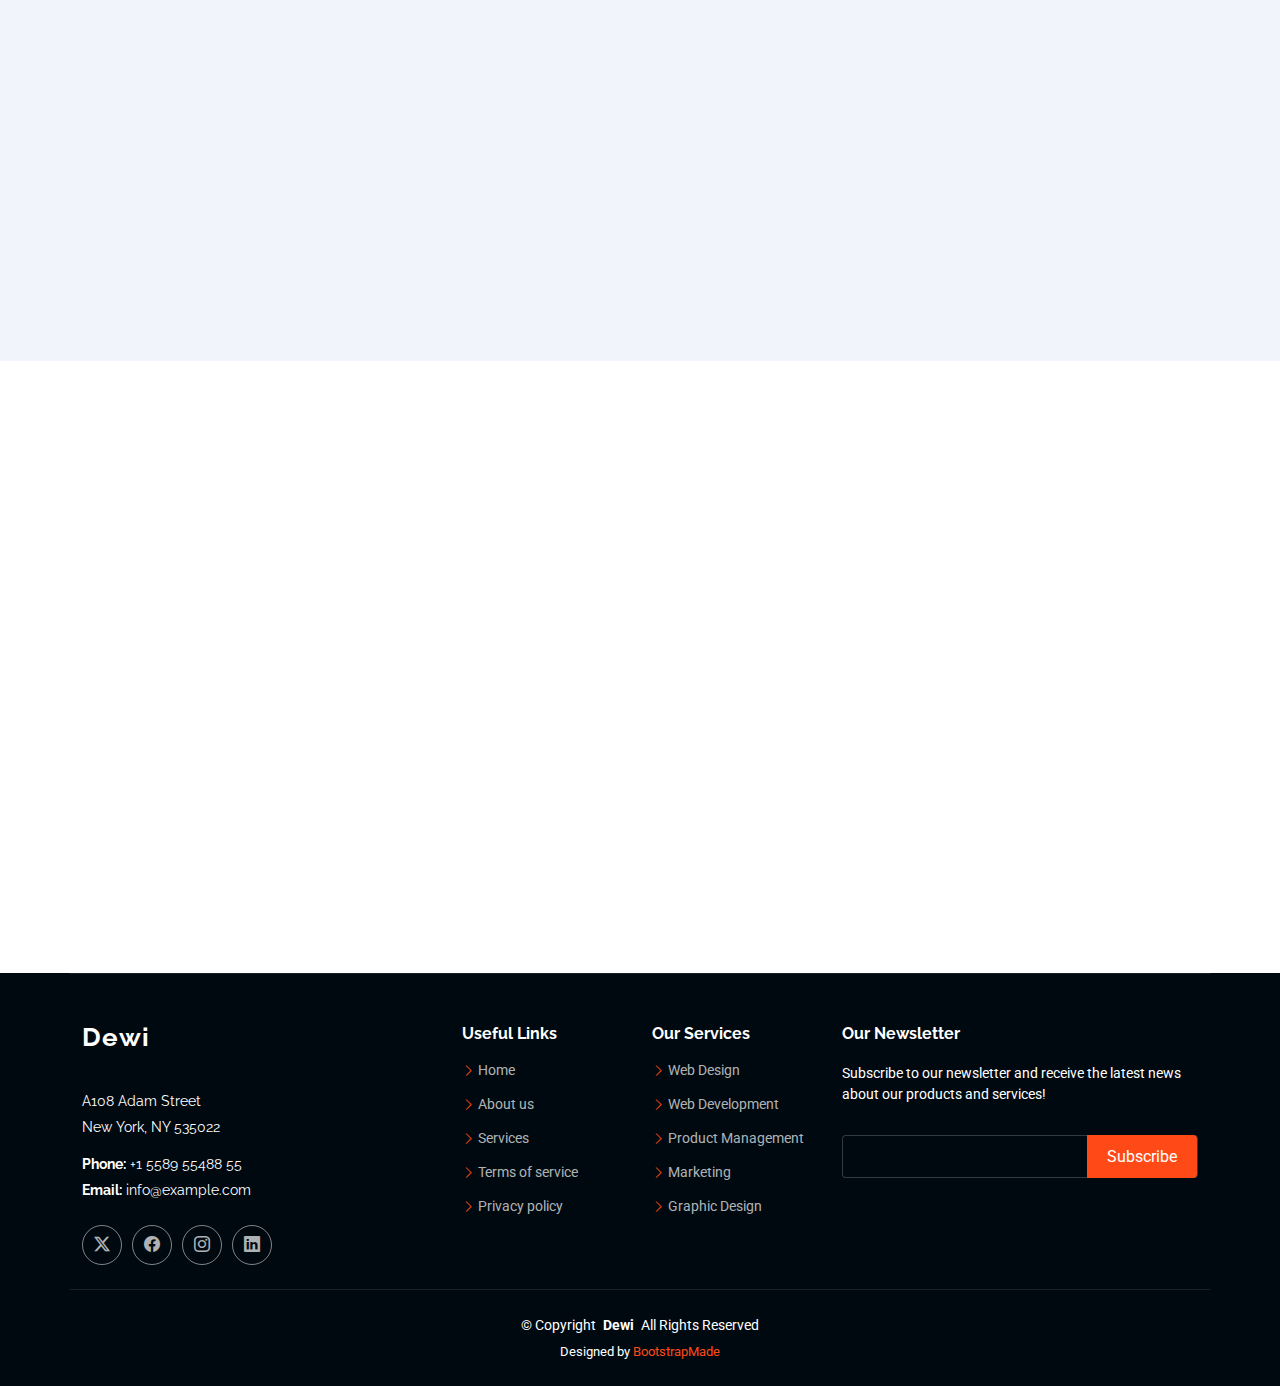
<file: team.html>
<!DOCTYPE html>
<html lang="en">

<head>
    <meta charset="utf-8">
    <meta content="width=device-width, initial-scale=1.0" name="viewport">
    <title>BuildingWorld</title>
    <meta name="description" content="">
    <meta name="keywords" content="">

    <!-- Favicons -->
    <link href="assets/img/favicon.png" rel="icon">
    <link href="assets/img/favicon.png" rel="apple-touch-icon">

    <!-- Fonts -->
    <link href="https://fonts.googleapis.com" rel="preconnect">
    <link href="https://fonts.gstatic.com" rel="preconnect" crossorigin>
    <link href="https://fonts.googleapis.com/css2?family=Roboto:ital,wght@0,100;0,300;0,400;0,500;0,700;0,900;1,100;1,300;1,400;1,500;1,700;1,900&family=Raleway:ital,wght@0,100;0,200;0,300;0,400;0,500;0,600;0,700;0,800;0,900;1,100;1,200;1,300;1,400;1,500;1,600;1,700;1,800;1,900&family=Inter:wght@100;200;300;400;500;600;700;800;900&display=swap" rel="stylesheet">

    <!-- Vendor CSS Files -->
    <link href="assets/vendor/bootstrap/css/bootstrap.min.css" rel="stylesheet">
    <link href="assets/vendor/bootstrap-icons/bootstrap-icons.css" rel="stylesheet">
    <link href="assets/vendor/aos/aos.css" rel="stylesheet">
    <link href="assets/vendor/glightbox/css/glightbox.min.css" rel="stylesheet">
    <link href="assets/vendor/swiper/swiper-bundle.min.css" rel="stylesheet">

    <!-- Main CSS File -->
    <link href="assets/css/main.css" rel="stylesheet">

    <!-- =======================================================
    * Template Name: Dewi
    * Template URL: https://bootstrapmade.com/dewi-free-multi-purpose-html-template/
    * Updated: Aug 07 2024 with Bootstrap v5.3.3
    * Author: BootstrapMade.com
    * License: https://bootstrapmade.com/license/
    ======================================================== -->
</head>

<body class="index-page">

<header id="header" class="header d-flex align-items-center fixed-top">
    <div class="container-fluid container-xl position-relative d-flex align-items-center">

        <a href="index.html" class="logo d-flex align-items-center me-auto">
            <!-- Uncomment the line below if you also wish to use an image logo -->
            <!-- <img src="assets/img/logo.png" alt=""> -->
            <h1 class="sitename">BuildingWorld</h1>
        </a>

        <nav id="navmenu" class="navmenu">
            <ul>
                <li><a href="index.html">Overview</a></li>
                <li><a href="demo.html">Demo</a></li>
                <li><a href="documentation.html">Documentation</a></li>
                <li><a href="https://huggingface.co/datasets/BuildingWorld/BuildingWorld" target="_blank">Dataset</a></li>
                <li><a href="#">Leaderboard</a></li>
                <li><a href="team.html" class="active">Team</a></li>
                <li class="dropdown"><a href="#"><span>Others</span> <i class="bi bi-chevron-down toggle-dropdown"></i></a>
                    <ul>
                        <li><a href="#"></a></li>
                        <li class="dropdown"><a href="https://szusic.github.io/SZU-SIC/"><span>SIC</span> <i class="bi bi-chevron-down toggle-dropdown"></i></a>
                            <ul>
                                <li><a href="https://szusic.github.io/Building3D/">Building3D</a></li>
                                <!--                  <li><a href="#">Deep Dropdown 2</a></li>-->
                                <!--                  <li><a href="#">Deep Dropdown 3</a></li>-->
                                <!--                  <li><a href="#">Deep Dropdown 4</a></li>-->
                                <!--                  <li><a href="#">Deep Dropdown 5</a></li>-->
                            </ul>
                        </li>
                        <!--              <li><a href="https://szusic.github.io/SZU-SIC/">Center</a></li>-->
                        <!--              <li><a href="#">Dropdown 3</a></li>-->
                        <!--              <li><a href="#">Dropdown 4</a></li>-->
                    </ul>
                </li>
                <!--          <li><a href="#contact">Contact</a></li>-->
            </ul>
            <i class="mobile-nav-toggle d-xl-none bi bi-list"></i>
        </nav>

        <!--      <a class="cta-btn" href="index.html#about">Get Started</a>-->

    </div>
</header>

<main class="main">

    <!-- Hero Section -->
    <section id="hero" class="hero section dark-background">

        <img src="assets/img/hero-bg.jpg" alt="" data-aos="fade-in">

        <div class="container d-flex flex-column align-items-center">
            <h2 data-aos="fade-up" data-aos-delay="100">PLAN. LAUNCH. GROW.</h2>
            <p data-aos="fade-up" data-aos-delay="200">We are team of talented designers making websites with Bootstrap</p>
            <div class="d-flex mt-4" data-aos="fade-up" data-aos-delay="300">
                <a href="#about" class="btn-get-started">Get Started</a>
                <a href="https://www.youtube.com/watch?v=Y7f98aduVJ8" class="glightbox btn-watch-video d-flex align-items-center"><i class="bi bi-play-circle"></i><span>Watch Video</span></a>
            </div>
        </div>

    </section><!-- /Hero Section -->

    <!-- About Section -->
    <section id="about" class="about section">

        <div class="container">

            <div class="row gy-4">
                <div class="col-lg-6" data-aos="fade-up" data-aos-delay="100">
                    <h3>Voluptatem dignissimos provident laboris nisi ut aliquip ex ea commodo</h3>
                    <img src="assets/img/about.jpg" class="img-fluid rounded-4 mb-4" alt="">
                    <p>Ut fugiat ut sunt quia veniam. Voluptate perferendis perspiciatis quod nisi et. Placeat debitis quia recusandae odit et consequatur voluptatem. Dignissimos pariatur consectetur fugiat voluptas ea.</p>
                    <p>Temporibus nihil enim deserunt sed ea. Provident sit expedita aut cupiditate nihil vitae quo officia vel. Blanditiis eligendi possimus et in cum. Quidem eos ut sint rem veniam qui. Ut ut repellendus nobis tempore doloribus debitis explicabo similique sit. Accusantium sed ut omnis beatae neque deleniti repellendus.</p>
                </div>
                <div class="col-lg-6" data-aos="fade-up" data-aos-delay="250">
                    <div class="content ps-0 ps-lg-5">
                        <p class="fst-italic">
                            Lorem ipsum dolor sit amet, consectetur adipiscing elit, sed do eiusmod tempor incididunt ut labore et dolore
                            magna aliqua.
                        </p>
                        <ul>
                            <li><i class="bi bi-check-circle-fill"></i> <span>Ullamco laboris nisi ut aliquip ex ea commodo consequat.</span></li>
                            <li><i class="bi bi-check-circle-fill"></i> <span>Duis aute irure dolor in reprehenderit in voluptate velit.</span></li>
                            <li><i class="bi bi-check-circle-fill"></i> <span>Ullamco laboris nisi ut aliquip ex ea commodo consequat. Duis aute irure dolor in reprehenderit in voluptate trideta storacalaperda mastiro dolore eu fugiat nulla pariatur.</span></li>
                        </ul>
                        <p>
                            Ullamco laboris nisi ut aliquip ex ea commodo consequat. Duis aute irure dolor in reprehenderit in voluptate
                            velit esse cillum dolore eu fugiat nulla pariatur. Excepteur sint occaecat cupidatat non proident
                        </p>

                        <div class="position-relative mt-4">
                            <img src="assets/img/about-2.jpg" class="img-fluid rounded-4" alt="">
                            <a href="https://www.youtube.com/watch?v=Y7f98aduVJ8" class="glightbox pulsating-play-btn"></a>
                        </div>
                    </div>
                </div>
            </div>

        </div>

    </section><!-- /About Section -->

    <!-- Stats Section -->
    <section id="stats" class="stats section light-background">

        <div class="container" data-aos="fade-up" data-aos-delay="100">

            <div class="row gy-4">

                <div class="col-lg-3 col-md-6">
                    <div class="stats-item d-flex align-items-center w-100 h-100">
                        <i class="bi bi-emoji-smile color-blue flex-shrink-0"></i>
                        <div>
                            <span data-purecounter-start="0" data-purecounter-end="232" data-purecounter-duration="1" class="purecounter"></span>
                            <p>Happy Clients</p>
                        </div>
                    </div>
                </div><!-- End Stats Item -->

                <div class="col-lg-3 col-md-6">
                    <div class="stats-item d-flex align-items-center w-100 h-100">
                        <i class="bi bi-journal-richtext color-orange flex-shrink-0"></i>
                        <div>
                            <span data-purecounter-start="0" data-purecounter-end="521" data-purecounter-duration="1" class="purecounter"></span>
                            <p>Projects</p>
                        </div>
                    </div>
                </div><!-- End Stats Item -->

                <div class="col-lg-3 col-md-6">
                    <div class="stats-item d-flex align-items-center w-100 h-100">
                        <i class="bi bi-headset color-green flex-shrink-0"></i>
                        <div>
                            <span data-purecounter-start="0" data-purecounter-end="1463" data-purecounter-duration="1" class="purecounter"></span>
                            <p>Hours Of Support</p>
                        </div>
                    </div>
                </div><!-- End Stats Item -->

                <div class="col-lg-3 col-md-6">
                    <div class="stats-item d-flex align-items-center w-100 h-100">
                        <i class="bi bi-people color-pink flex-shrink-0"></i>
                        <div>
                            <span data-purecounter-start="0" data-purecounter-end="15" data-purecounter-duration="1" class="purecounter"></span>
                            <p>Hard Workers</p>
                        </div>
                    </div>
                </div><!-- End Stats Item -->

            </div>

        </div>

    </section><!-- /Stats Section -->

    <!-- Services Section -->
    <section id="services" class="services section">

        <!-- Section Title -->
        <div class="container section-title" data-aos="fade-up">
            <h2>Services</h2>
            <p>Featured Srvices<br></p>
        </div><!-- End Section Title -->

        <div class="container" data-aos="fade-up" data-aos-delay="100">

            <div class="row gy-5">

                <div class="col-xl-4 col-md-6" data-aos="zoom-in" data-aos-delay="200">
                    <div class="service-item">
                        <div class="img">
                            <img src="assets/img/services-1.jpg" class="img-fluid" alt="">
                        </div>
                        <div class="details position-relative">
                            <div class="icon">
                                <i class="bi bi-activity"></i>
                            </div>
                            <a href="service-details.html" class="stretched-link">
                                <h3>Nesciunt Mete</h3>
                            </a>
                            <p>Provident nihil minus qui consequatur non omnis maiores. Eos accusantium minus dolores iure perferendis.</p>
                        </div>
                    </div>
                </div><!-- End Service Item -->

                <div class="col-xl-4 col-md-6" data-aos="zoom-in" data-aos-delay="300">
                    <div class="service-item">
                        <div class="img">
                            <img src="assets/img/services-2.jpg" class="img-fluid" alt="">
                        </div>
                        <div class="details position-relative">
                            <div class="icon">
                                <i class="bi bi-broadcast"></i>
                            </div>
                            <a href="service-details.html" class="stretched-link">
                                <h3>Eosle Commodi</h3>
                            </a>
                            <p>Ut autem aut autem non a. Sint sint sit facilis nam iusto sint. Libero corrupti neque eum hic non ut nesciunt dolorem.</p>
                        </div>
                    </div>
                </div><!-- End Service Item -->

                <div class="col-xl-4 col-md-6" data-aos="zoom-in" data-aos-delay="400">
                    <div class="service-item">
                        <div class="img">
                            <img src="assets/img/services-3.jpg" class="img-fluid" alt="">
                        </div>
                        <div class="details position-relative">
                            <div class="icon">
                                <i class="bi bi-easel"></i>
                            </div>
                            <a href="service-details.html" class="stretched-link">
                                <h3>Ledo Markt</h3>
                            </a>
                            <p>Ut excepturi voluptatem nisi sed. Quidem fuga consequatur. Minus ea aut. Vel qui id voluptas adipisci eos earum corrupti.</p>
                        </div>
                    </div>
                </div><!-- End Service Item -->

            </div>

        </div>

    </section><!-- /Services Section -->

    <!-- Clients Section -->
    <section id="clients" class="clients section light-background">

        <div class="container" data-aos="fade-up">

            <div class="row gy-4">

                <div class="col-xl-2 col-md-3 col-6 client-logo">
                    <img src="assets/img/clients/client-1.png" class="img-fluid" alt="">
                </div><!-- End Client Item -->

                <div class="col-xl-2 col-md-3 col-6 client-logo">
                    <img src="assets/img/clients/client-2.png" class="img-fluid" alt="">
                </div><!-- End Client Item -->

                <div class="col-xl-2 col-md-3 col-6 client-logo">
                    <img src="assets/img/clients/client-3.png" class="img-fluid" alt="">
                </div><!-- End Client Item -->

                <div class="col-xl-2 col-md-3 col-6 client-logo">
                    <img src="assets/img/clients/client-4.png" class="img-fluid" alt="">
                </div><!-- End Client Item -->

                <div class="col-xl-2 col-md-3 col-6 client-logo">
                    <img src="assets/img/clients/client-5.png" class="img-fluid" alt="">
                </div><!-- End Client Item -->

                <div class="col-xl-2 col-md-3 col-6 client-logo">
                    <img src="assets/img/clients/client-6.png" class="img-fluid" alt="">
                </div><!-- End Client Item -->

            </div>

        </div>

    </section><!-- /Clients Section -->

    <!-- Features Section -->
    <section id="features" class="features section">

        <div class="container">

            <ul class="nav nav-tabs row  d-flex" data-aos="fade-up" data-aos-delay="100">
                <li class="nav-item col-3">
                    <a class="nav-link active show" data-bs-toggle="tab" data-bs-target="#features-tab-1">
                        <i class="bi bi-binoculars"></i>
                        <h4 class="d-none d-lg-block">Modi sit est dela pireda nest</h4>
                    </a>
                </li>
                <li class="nav-item col-3">
                    <a class="nav-link" data-bs-toggle="tab" data-bs-target="#features-tab-2">
                        <i class="bi bi-box-seam"></i>
                        <h4 class="d-none d-lg-block">Unde praesenti mara setra le</h4>
                    </a>
                </li>
                <li class="nav-item col-3">
                    <a class="nav-link" data-bs-toggle="tab" data-bs-target="#features-tab-3">
                        <i class="bi bi-brightness-high"></i>
                        <h4 class="d-none d-lg-block">Pariatur explica nitro dela</h4>
                    </a>
                </li>
                <li class="nav-item col-3">
                    <a class="nav-link" data-bs-toggle="tab" data-bs-target="#features-tab-4">
                        <i class="bi bi-command"></i>
                        <h4 class="d-none d-lg-block">Nostrum qui dile node</h4>
                    </a>
                </li>
            </ul><!-- End Tab Nav -->

            <div class="tab-content" data-aos="fade-up" data-aos-delay="200">

                <div class="tab-pane fade active show" id="features-tab-1">
                    <div class="row">
                        <div class="col-lg-6 order-2 order-lg-1 mt-3 mt-lg-0">
                            <h3>Voluptatem dignissimos provident quasi corporis voluptates sit assumenda.</h3>
                            <p class="fst-italic">
                                Lorem ipsum dolor sit amet, consectetur adipiscing elit, sed do eiusmod tempor incididunt ut labore et dolore
                                magna aliqua.
                            </p>
                            <ul>
                                <li><i class="bi bi-check2-all"></i>
                                    <spab>Ullamco laboris nisi ut aliquip ex ea commodo consequat.</spab>
                                </li>
                                <li><i class="bi bi-check2-all"></i> <span>Duis aute irure dolor in reprehenderit in voluptate velit</span>.</li>
                                <li><i class="bi bi-check2-all"></i> <span>Ullamco laboris nisi ut aliquip ex ea commodo consequat. Duis aute irure dolor in reprehenderit in voluptate trideta storacalaperda mastiro dolore eu fugiat nulla pariatur.</span></li>
                            </ul>
                            <p>
                                Ullamco laboris nisi ut aliquip ex ea commodo consequat. Duis aute irure dolor in reprehenderit in voluptate
                                velit esse cillum dolore eu fugiat nulla pariatur. Excepteur sint occaecat cupidatat non proident, sunt in
                                culpa qui officia deserunt mollit anim id est laborum
                            </p>
                        </div>
                        <div class="col-lg-6 order-1 order-lg-2 text-center">
                            <img src="assets/img/working-1.jpg" alt="" class="img-fluid">
                        </div>
                    </div>
                </div><!-- End Tab Content Item -->

                <div class="tab-pane fade" id="features-tab-2">
                    <div class="row">
                        <div class="col-lg-6 order-2 order-lg-1 mt-3 mt-lg-0">
                            <h3>Neque exercitationem debitis soluta quos debitis quo mollitia officia est</h3>
                            <p>
                                Ullamco laboris nisi ut aliquip ex ea commodo consequat. Duis aute irure dolor in reprehenderit in voluptate
                                velit esse cillum dolore eu fugiat nulla pariatur. Excepteur sint occaecat cupidatat non proident, sunt in
                                culpa qui officia deserunt mollit anim id est laborum
                            </p>
                            <p class="fst-italic">
                                Lorem ipsum dolor sit amet, consectetur adipiscing elit, sed do eiusmod tempor incididunt ut labore et dolore
                                magna aliqua.
                            </p>
                            <ul>
                                <li><i class="bi bi-check2-all"></i> <span>Ullamco laboris nisi ut aliquip ex ea commodo consequat.</span></li>
                                <li><i class="bi bi-check2-all"></i> <span>Duis aute irure dolor in reprehenderit in voluptate velit.</span></li>
                                <li><i class="bi bi-check2-all"></i> <span>Provident mollitia neque rerum asperiores dolores quos qui a. Ipsum neque dolor voluptate nisi sed.</span></li>
                                <li><i class="bi bi-check2-all"></i> <span>Ullamco laboris nisi ut aliquip ex ea commodo consequat. Duis aute irure dolor in reprehenderit in voluptate trideta storacalaperda mastiro dolore eu fugiat nulla pariatur.</span></li>
                            </ul>
                        </div>
                        <div class="col-lg-6 order-1 order-lg-2 text-center">
                            <img src="assets/img/working-2.jpg" alt="" class="img-fluid">
                        </div>
                    </div>
                </div><!-- End Tab Content Item -->

                <div class="tab-pane fade" id="features-tab-3">
                    <div class="row">
                        <div class="col-lg-6 order-2 order-lg-1 mt-3 mt-lg-0">
                            <h3>Voluptatibus commodi ut accusamus ea repudiandae ut autem dolor ut assumenda</h3>
                            <p>
                                Ullamco laboris nisi ut aliquip ex ea commodo consequat. Duis aute irure dolor in reprehenderit in voluptate
                                velit esse cillum dolore eu fugiat nulla pariatur. Excepteur sint occaecat cupidatat non proident, sunt in
                                culpa qui officia deserunt mollit anim id est laborum
                            </p>
                            <ul>
                                <li><i class="bi bi-check2-all"></i> <span>Ullamco laboris nisi ut aliquip ex ea commodo consequat.</span></li>
                                <li><i class="bi bi-check2-all"></i> <span>Duis aute irure dolor in reprehenderit in voluptate velit.</span></li>
                                <li><i class="bi bi-check2-all"></i> <span>Provident mollitia neque rerum asperiores dolores quos qui a. Ipsum neque dolor voluptate nisi sed.</span></li>
                            </ul>
                            <p class="fst-italic">
                                Lorem ipsum dolor sit amet, consectetur adipiscing elit, sed do eiusmod tempor incididunt ut labore et dolore
                                magna aliqua.
                            </p>
                        </div>
                        <div class="col-lg-6 order-1 order-lg-2 text-center">
                            <img src="assets/img/working-3.jpg" alt="" class="img-fluid">
                        </div>
                    </div>
                </div><!-- End Tab Content Item -->

                <div class="tab-pane fade" id="features-tab-4">
                    <div class="row">
                        <div class="col-lg-6 order-2 order-lg-1 mt-3 mt-lg-0">
                            <h3>Omnis fugiat ea explicabo sunt dolorum asperiores sequi inventore rerum</h3>
                            <p>
                                Ullamco laboris nisi ut aliquip ex ea commodo consequat. Duis aute irure dolor in reprehenderit in voluptate
                                velit esse cillum dolore eu fugiat nulla pariatur. Excepteur sint occaecat cupidatat non proident, sunt in
                                culpa qui officia deserunt mollit anim id est laborum
                            </p>
                            <p class="fst-italic">
                                Lorem ipsum dolor sit amet, consectetur adipiscing elit, sed do eiusmod tempor incididunt ut labore et dolore
                                magna aliqua.
                            </p>
                            <ul>
                                <li><i class="bi bi-check2-all"></i> <span>Ullamco laboris nisi ut aliquip ex ea commodo consequat.</span></li>
                                <li><i class="bi bi-check2-all"></i> <span>Duis aute irure dolor in reprehenderit in voluptate velit.</span></li>
                                <li><i class="bi bi-check2-all"></i> <span>Ullamco laboris nisi ut aliquip ex ea commodo consequat. Duis aute irure dolor in reprehenderit in voluptate trideta storacalaperda mastiro dolore eu fugiat nulla pariatur.</span></li>
                            </ul>
                        </div>
                        <div class="col-lg-6 order-1 order-lg-2 text-center">
                            <img src="assets/img/working-4.jpg" alt="" class="img-fluid">
                        </div>
                    </div>
                </div><!-- End Tab Content Item -->

            </div>

        </div>

    </section><!-- /Features Section -->

    <!-- Services 2 Section -->
    <section id="services-2" class="services-2 section light-background">

        <!-- Section Title -->
        <div class="container section-title" data-aos="fade-up">
            <h2>Services</h2>
            <p>CHECK OUR SERVICES</p>
        </div><!-- End Section Title -->

        <div class="container">

            <div class="row gy-4">

                <div class="col-md-6" data-aos="fade-up" data-aos-delay="100">
                    <div class="service-item d-flex position-relative h-100">
                        <i class="bi bi-briefcase icon flex-shrink-0"></i>
                        <div>
                            <h4 class="title"><a href="#" class="stretched-link">Lorem Ipsum</a></h4>
                            <p class="description">Voluptatum deleniti atque corrupti quos dolores et quas molestias excepturi sint occaecati cupiditate non provident</p>
                        </div>
                    </div>
                </div><!-- End Service Item -->

                <div class="col-md-6" data-aos="fade-up" data-aos-delay="200">
                    <div class="service-item d-flex position-relative h-100">
                        <i class="bi bi-card-checklist icon flex-shrink-0"></i>
                        <div>
                            <h4 class="title"><a href="#" class="stretched-link">Dolor Sitema</a></h4>
                            <p class="description">Minim veniam, quis nostrud exercitation ullamco laboris nisi ut aliquip ex ea commodo consequat tarad limino ata</p>
                        </div>
                    </div>
                </div><!-- End Service Item -->

                <div class="col-md-6" data-aos="fade-up" data-aos-delay="300">
                    <div class="service-item d-flex position-relative h-100">
                        <i class="bi bi-bar-chart icon flex-shrink-0"></i>
                        <div>
                            <h4 class="title"><a href="#" class="stretched-link">Sed ut perspiciatis</a></h4>
                            <p class="description">Duis aute irure dolor in reprehenderit in voluptate velit esse cillum dolore eu fugiat nulla pariatur</p>
                        </div>
                    </div>
                </div><!-- End Service Item -->

                <div class="col-md-6" data-aos="fade-up" data-aos-delay="400">
                    <div class="service-item d-flex position-relative h-100">
                        <i class="bi bi-binoculars icon flex-shrink-0"></i>
                        <div>
                            <h4 class="title"><a href="#" class="stretched-link">Magni Dolores</a></h4>
                            <p class="description">Excepteur sint occaecat cupidatat non proident, sunt in culpa qui officia deserunt mollit anim id est laborum</p>
                        </div>
                    </div>
                </div><!-- End Service Item -->

                <div class="col-md-6" data-aos="fade-up" data-aos-delay="500">
                    <div class="service-item d-flex position-relative h-100">
                        <i class="bi bi-brightness-high icon flex-shrink-0"></i>
                        <div>
                            <h4 class="title"><a href="#" class="stretched-link">Nemo Enim</a></h4>
                            <p class="description">At vero eos et accusamus et iusto odio dignissimos ducimus qui blanditiis praesentium voluptatum deleniti atque</p>
                        </div>
                    </div>
                </div><!-- End Service Item -->

                <div class="col-md-6" data-aos="fade-up" data-aos-delay="600">
                    <div class="service-item d-flex position-relative h-100">
                        <i class="bi bi-calendar4-week icon flex-shrink-0"></i>
                        <div>
                            <h4 class="title"><a href="#" class="stretched-link">Eiusmod Tempor</a></h4>
                            <p class="description">Et harum quidem rerum facilis est et expedita distinctio. Nam libero tempore, cum soluta nobis est eligendi</p>
                        </div>
                    </div>
                </div><!-- End Service Item -->

            </div>

        </div>

    </section><!-- /Services 2 Section -->

    <!-- Testimonials Section -->
    <section id="testimonials" class="testimonials section dark-background">

        <img src="assets/img/testimonials-bg.jpg" class="testimonials-bg" alt="">

        <div class="container" data-aos="fade-up" data-aos-delay="100">

            <div class="swiper init-swiper">
                <script type="application/json" class="swiper-config">
                    {
                        "loop": true,
                        "speed": 600,
                        "autoplay": {
                            "delay": 5000
                        },
                        "slidesPerView": "auto",
                        "pagination": {
                            "el": ".swiper-pagination",
                            "type": "bullets",
                            "clickable": true
                        }
                    }
                </script>
                <div class="swiper-wrapper">

                    <div class="swiper-slide">
                        <div class="testimonial-item">
                            <img src="assets/img/testimonials/testimonials-1.jpg" class="testimonial-img" alt="">
                            <h3>Saul Goodman</h3>
                            <h4>Ceo &amp; Founder</h4>
                            <div class="stars">
                                <i class="bi bi-star-fill"></i><i class="bi bi-star-fill"></i><i class="bi bi-star-fill"></i><i class="bi bi-star-fill"></i><i class="bi bi-star-fill"></i>
                            </div>
                            <p>
                                <i class="bi bi-quote quote-icon-left"></i>
                                <span>Proin iaculis purus consequat sem cure digni ssim donec porttitora entum suscipit rhoncus. Accusantium quam, ultricies eget id, aliquam eget nibh et. Maecen aliquam, risus at semper.</span>
                                <i class="bi bi-quote quote-icon-right"></i>
                            </p>
                        </div>
                    </div><!-- End testimonial item -->

                    <div class="swiper-slide">
                        <div class="testimonial-item">
                            <img src="assets/img/testimonials/testimonials-2.jpg" class="testimonial-img" alt="">
                            <h3>Sara Wilsson</h3>
                            <h4>Designer</h4>
                            <div class="stars">
                                <i class="bi bi-star-fill"></i><i class="bi bi-star-fill"></i><i class="bi bi-star-fill"></i><i class="bi bi-star-fill"></i><i class="bi bi-star-fill"></i>
                            </div>
                            <p>
                                <i class="bi bi-quote quote-icon-left"></i>
                                <span>Export tempor illum tamen malis malis eram quae irure esse labore quem cillum quid cillum eram malis quorum velit fore eram velit sunt aliqua noster fugiat irure amet legam anim culpa.</span>
                                <i class="bi bi-quote quote-icon-right"></i>
                            </p>
                        </div>
                    </div><!-- End testimonial item -->

                    <div class="swiper-slide">
                        <div class="testimonial-item">
                            <img src="assets/img/testimonials/testimonials-3.jpg" class="testimonial-img" alt="">
                            <h3>Jena Karlis</h3>
                            <h4>Store Owner</h4>
                            <div class="stars">
                                <i class="bi bi-star-fill"></i><i class="bi bi-star-fill"></i><i class="bi bi-star-fill"></i><i class="bi bi-star-fill"></i><i class="bi bi-star-fill"></i>
                            </div>
                            <p>
                                <i class="bi bi-quote quote-icon-left"></i>
                                <span>Enim nisi quem export duis labore cillum quae magna enim sint quorum nulla quem veniam duis minim tempor labore quem eram duis noster aute amet eram fore quis sint minim.</span>
                                <i class="bi bi-quote quote-icon-right"></i>
                            </p>
                        </div>
                    </div><!-- End testimonial item -->

                    <div class="swiper-slide">
                        <div class="testimonial-item">
                            <img src="assets/img/testimonials/testimonials-4.jpg" class="testimonial-img" alt="">
                            <h3>Matt Brandon</h3>
                            <h4>Freelancer</h4>
                            <div class="stars">
                                <i class="bi bi-star-fill"></i><i class="bi bi-star-fill"></i><i class="bi bi-star-fill"></i><i class="bi bi-star-fill"></i><i class="bi bi-star-fill"></i>
                            </div>
                            <p>
                                <i class="bi bi-quote quote-icon-left"></i>
                                <span>Fugiat enim eram quae cillum dolore dolor amet nulla culpa multos export minim fugiat minim velit minim dolor enim duis veniam ipsum anim magna sunt elit fore quem dolore labore illum veniam.</span>
                                <i class="bi bi-quote quote-icon-right"></i>
                            </p>
                        </div>
                    </div><!-- End testimonial item -->

                    <div class="swiper-slide">
                        <div class="testimonial-item">
                            <img src="assets/img/testimonials/testimonials-5.jpg" class="testimonial-img" alt="">
                            <h3>John Larson</h3>
                            <h4>Entrepreneur</h4>
                            <div class="stars">
                                <i class="bi bi-star-fill"></i><i class="bi bi-star-fill"></i><i class="bi bi-star-fill"></i><i class="bi bi-star-fill"></i><i class="bi bi-star-fill"></i>
                            </div>
                            <p>
                                <i class="bi bi-quote quote-icon-left"></i>
                                <span>Quis quorum aliqua sint quem legam fore sunt eram irure aliqua veniam tempor noster veniam enim culpa labore duis sunt culpa nulla illum cillum fugiat legam esse veniam culpa fore nisi cillum quid.</span>
                                <i class="bi bi-quote quote-icon-right"></i>
                            </p>
                        </div>
                    </div><!-- End testimonial item -->

                </div>
                <div class="swiper-pagination"></div>
            </div>

        </div>

    </section><!-- /Testimonials Section -->

    <!-- Portfolio Section -->
    <section id="portfolio" class="portfolio section">

        <!-- Section Title -->
        <div class="container section-title" data-aos="fade-up">
            <h2>Portfolio</h2>
            <p>CHECK OUR PORTFOLIO</p>
        </div><!-- End Section Title -->

        <div class="container">

            <div class="isotope-layout" data-default-filter="*" data-layout="masonry" data-sort="original-order">

                <ul class="portfolio-filters isotope-filters" data-aos="fade-up" data-aos-delay="100">
                    <li data-filter="*" class="filter-active">All</li>
                    <li data-filter=".filter-app">App</li>
                    <li data-filter=".filter-product">Product</li>
                    <li data-filter=".filter-branding">Branding</li>
                    <li data-filter=".filter-books">Books</li>
                </ul><!-- End Portfolio Filters -->

                <div class="row gy-4 isotope-container" data-aos="fade-up" data-aos-delay="200">

                    <div class="col-lg-4 col-md-6 portfolio-item isotope-item filter-app">
                        <div class="portfolio-content h-100">
                            <img src="assets/img/portfolio/app-1.jpg" class="img-fluid" alt="">
                            <div class="portfolio-info">
                                <h4>App 1</h4>
                                <p>Lorem ipsum, dolor sit amet consectetur</p>
                                <a href="assets/img/portfolio/app-1.jpg" title="App 1" data-gallery="portfolio-gallery-app" class="glightbox preview-link"><i class="bi bi-zoom-in"></i></a>
                                <a href="portfolio-details.html" title="More Details" class="details-link"><i class="bi bi-link-45deg"></i></a>
                            </div>
                        </div>
                    </div><!-- End Portfolio Item -->

                    <div class="col-lg-4 col-md-6 portfolio-item isotope-item filter-product">
                        <div class="portfolio-content h-100">
                            <img src="assets/img/portfolio/product-1.jpg" class="img-fluid" alt="">
                            <div class="portfolio-info">
                                <h4>Product 1</h4>
                                <p>Lorem ipsum, dolor sit amet consectetur</p>
                                <a href="assets/img/portfolio/product-1.jpg" title="Product 1" data-gallery="portfolio-gallery-product" class="glightbox preview-link"><i class="bi bi-zoom-in"></i></a>
                                <a href="portfolio-details.html" title="More Details" class="details-link"><i class="bi bi-link-45deg"></i></a>
                            </div>
                        </div>
                    </div><!-- End Portfolio Item -->

                    <div class="col-lg-4 col-md-6 portfolio-item isotope-item filter-branding">
                        <div class="portfolio-content h-100">
                            <img src="assets/img/portfolio/branding-1.jpg" class="img-fluid" alt="">
                            <div class="portfolio-info">
                                <h4>Branding 1</h4>
                                <p>Lorem ipsum, dolor sit amet consectetur</p>
                                <a href="assets/img/portfolio/branding-1.jpg" title="Branding 1" data-gallery="portfolio-gallery-branding" class="glightbox preview-link"><i class="bi bi-zoom-in"></i></a>
                                <a href="portfolio-details.html" title="More Details" class="details-link"><i class="bi bi-link-45deg"></i></a>
                            </div>
                        </div>
                    </div><!-- End Portfolio Item -->

                    <div class="col-lg-4 col-md-6 portfolio-item isotope-item filter-books">
                        <div class="portfolio-content h-100">
                            <img src="assets/img/portfolio/books-1.jpg" class="img-fluid" alt="">
                            <div class="portfolio-info">
                                <h4>Books 1</h4>
                                <p>Lorem ipsum, dolor sit amet consectetur</p>
                                <a href="assets/img/portfolio/books-1.jpg" title="Branding 1" data-gallery="portfolio-gallery-book" class="glightbox preview-link"><i class="bi bi-zoom-in"></i></a>
                                <a href="portfolio-details.html" title="More Details" class="details-link"><i class="bi bi-link-45deg"></i></a>
                            </div>
                        </div>
                    </div><!-- End Portfolio Item -->

                    <div class="col-lg-4 col-md-6 portfolio-item isotope-item filter-app">
                        <div class="portfolio-content h-100">
                            <img src="assets/img/portfolio/app-2.jpg" class="img-fluid" alt="">
                            <div class="portfolio-info">
                                <h4>App 2</h4>
                                <p>Lorem ipsum, dolor sit amet consectetur</p>
                                <a href="assets/img/portfolio/app-2.jpg" title="App 2" data-gallery="portfolio-gallery-app" class="glightbox preview-link"><i class="bi bi-zoom-in"></i></a>
                                <a href="portfolio-details.html" title="More Details" class="details-link"><i class="bi bi-link-45deg"></i></a>
                            </div>
                        </div>
                    </div><!-- End Portfolio Item -->

                    <div class="col-lg-4 col-md-6 portfolio-item isotope-item filter-product">
                        <div class="portfolio-content h-100">
                            <img src="assets/img/portfolio/product-2.jpg" class="img-fluid" alt="">
                            <div class="portfolio-info">
                                <h4>Product 2</h4>
                                <p>Lorem ipsum, dolor sit amet consectetur</p>
                                <a href="assets/img/portfolio/product-2.jpg" title="Product 2" data-gallery="portfolio-gallery-product" class="glightbox preview-link"><i class="bi bi-zoom-in"></i></a>
                                <a href="portfolio-details.html" title="More Details" class="details-link"><i class="bi bi-link-45deg"></i></a>
                            </div>
                        </div>
                    </div><!-- End Portfolio Item -->

                    <div class="col-lg-4 col-md-6 portfolio-item isotope-item filter-branding">
                        <div class="portfolio-content h-100">
                            <img src="assets/img/portfolio/branding-2.jpg" class="img-fluid" alt="">
                            <div class="portfolio-info">
                                <h4>Branding 2</h4>
                                <p>Lorem ipsum, dolor sit amet consectetur</p>
                                <a href="assets/img/portfolio/branding-2.jpg" title="Branding 2" data-gallery="portfolio-gallery-branding" class="glightbox preview-link"><i class="bi bi-zoom-in"></i></a>
                                <a href="portfolio-details.html" title="More Details" class="details-link"><i class="bi bi-link-45deg"></i></a>
                            </div>
                        </div>
                    </div><!-- End Portfolio Item -->

                    <div class="col-lg-4 col-md-6 portfolio-item isotope-item filter-books">
                        <div class="portfolio-content h-100">
                            <img src="assets/img/portfolio/books-2.jpg" class="img-fluid" alt="">
                            <div class="portfolio-info">
                                <h4>Books 2</h4>
                                <p>Lorem ipsum, dolor sit amet consectetur</p>
                                <a href="assets/img/portfolio/books-2.jpg" title="Branding 2" data-gallery="portfolio-gallery-book" class="glightbox preview-link"><i class="bi bi-zoom-in"></i></a>
                                <a href="portfolio-details.html" title="More Details" class="details-link"><i class="bi bi-link-45deg"></i></a>
                            </div>
                        </div>
                    </div><!-- End Portfolio Item -->

                    <div class="col-lg-4 col-md-6 portfolio-item isotope-item filter-app">
                        <div class="portfolio-content h-100">
                            <img src="assets/img/portfolio/app-3.jpg" class="img-fluid" alt="">
                            <div class="portfolio-info">
                                <h4>App 3</h4>
                                <p>Lorem ipsum, dolor sit amet consectetur</p>
                                <a href="assets/img/portfolio/app-3.jpg" title="App 3" data-gallery="portfolio-gallery-app" class="glightbox preview-link"><i class="bi bi-zoom-in"></i></a>
                                <a href="portfolio-details.html" title="More Details" class="details-link"><i class="bi bi-link-45deg"></i></a>
                            </div>
                        </div>
                    </div><!-- End Portfolio Item -->

                    <div class="col-lg-4 col-md-6 portfolio-item isotope-item filter-product">
                        <div class="portfolio-content h-100">
                            <img src="assets/img/portfolio/product-3.jpg" class="img-fluid" alt="">
                            <div class="portfolio-info">
                                <h4>Product 3</h4>
                                <p>Lorem ipsum, dolor sit amet consectetur</p>
                                <a href="assets/img/portfolio/product-3.jpg" title="Product 3" data-gallery="portfolio-gallery-product" class="glightbox preview-link"><i class="bi bi-zoom-in"></i></a>
                                <a href="portfolio-details.html" title="More Details" class="details-link"><i class="bi bi-link-45deg"></i></a>
                            </div>
                        </div>
                    </div><!-- End Portfolio Item -->

                    <div class="col-lg-4 col-md-6 portfolio-item isotope-item filter-branding">
                        <div class="portfolio-content h-100">
                            <img src="assets/img/portfolio/branding-3.jpg" class="img-fluid" alt="">
                            <div class="portfolio-info">
                                <h4>Branding 3</h4>
                                <p>Lorem ipsum, dolor sit amet consectetur</p>
                                <a href="assets/img/portfolio/branding-3.jpg" title="Branding 2" data-gallery="portfolio-gallery-branding" class="glightbox preview-link"><i class="bi bi-zoom-in"></i></a>
                                <a href="portfolio-details.html" title="More Details" class="details-link"><i class="bi bi-link-45deg"></i></a>
                            </div>
                        </div>
                    </div><!-- End Portfolio Item -->

                    <div class="col-lg-4 col-md-6 portfolio-item isotope-item filter-books">
                        <div class="portfolio-content h-100">
                            <img src="assets/img/portfolio/books-3.jpg" class="img-fluid" alt="">
                            <div class="portfolio-info">
                                <h4>Books 3</h4>
                                <p>Lorem ipsum, dolor sit amet consectetur</p>
                                <a href="assets/img/portfolio/books-3.jpg" title="Branding 3" data-gallery="portfolio-gallery-book" class="glightbox preview-link"><i class="bi bi-zoom-in"></i></a>
                                <a href="portfolio-details.html" title="More Details" class="details-link"><i class="bi bi-link-45deg"></i></a>
                            </div>
                        </div>
                    </div><!-- End Portfolio Item -->

                </div><!-- End Portfolio Container -->

            </div>

        </div>

    </section><!-- /Portfolio Section -->

    <!-- Team Section -->
    <section id="team" class="team section light-background">

        <!-- Section Title -->
        <div class="container section-title" data-aos="fade-up">
            <h2>Team</h2>
            <p>CHECK OUR TEAM</p>
        </div><!-- End Section Title -->

        <div class="container">

            <div class="row gy-5">

                <div class="col-lg-4 col-md-6" data-aos="fade-up" data-aos-delay="100">
                    <div class="member">
                        <div class="pic"><img src="assets/img/team/team-1.jpg" class="img-fluid" alt=""></div>
                        <div class="member-info">
                            <h4>Walter White</h4>
                            <span>Chief Executive Officer</span>
                            <div class="social">
                                <a href=""><i class="bi bi-twitter-x"></i></a>
                                <a href=""><i class="bi bi-facebook"></i></a>
                                <a href=""><i class="bi bi-instagram"></i></a>
                                <a href=""><i class="bi bi-linkedin"></i></a>
                            </div>
                        </div>
                    </div>
                </div><!-- End Team Member -->

                <div class="col-lg-4 col-md-6" data-aos="fade-up" data-aos-delay="200">
                    <div class="member">
                        <div class="pic"><img src="assets/img/team/team-2.jpg" class="img-fluid" alt=""></div>
                        <div class="member-info">
                            <h4>Sarah Jhonson</h4>
                            <span>Product Manager</span>
                            <div class="social">
                                <a href=""><i class="bi bi-twitter-x"></i></a>
                                <a href=""><i class="bi bi-facebook"></i></a>
                                <a href=""><i class="bi bi-instagram"></i></a>
                                <a href=""><i class="bi bi-linkedin"></i></a>
                            </div>
                        </div>
                    </div>
                </div><!-- End Team Member -->

                <div class="col-lg-4 col-md-6" data-aos="fade-up" data-aos-delay="300">
                    <div class="member">
                        <div class="pic"><img src="assets/img/team/team-3.jpg" class="img-fluid" alt=""></div>
                        <div class="member-info">
                            <h4>William Anderson</h4>
                            <span>CTO</span>
                            <div class="social">
                                <a href=""><i class="bi bi-twitter-x"></i></a>
                                <a href=""><i class="bi bi-facebook"></i></a>
                                <a href=""><i class="bi bi-instagram"></i></a>
                                <a href=""><i class="bi bi-linkedin"></i></a>
                            </div>
                        </div>
                    </div>
                </div><!-- End Team Member -->

            </div>

        </div>

    </section><!-- /Team Section -->

    <!-- Contact Section -->
    <section id="contact" class="contact section">

        <!-- Section Title -->
        <div class="container section-title" data-aos="fade-up">
            <h2>Contact</h2>
            <p>Necessitatibus eius consequatur</p>
        </div><!-- End Section Title -->

        <div class="container" data-aos="fade-up" data-aos-delay="100">

            <div class="row gy-4">
                <div class="col-lg-6 ">
                    <div class="row gy-4">

                        <div class="col-lg-12">
                            <div class="info-item d-flex flex-column justify-content-center align-items-center" data-aos="fade-up" data-aos-delay="200">
                                <i class="bi bi-geo-alt"></i>
                                <h3>Address</h3>
                                <p>A108 Adam Street, New York, NY 535022</p>
                            </div>
                        </div><!-- End Info Item -->

                        <div class="col-md-6">
                            <div class="info-item d-flex flex-column justify-content-center align-items-center" data-aos="fade-up" data-aos-delay="300">
                                <i class="bi bi-telephone"></i>
                                <h3>Call Us</h3>
                                <p>+1 5589 55488 55</p>
                            </div>
                        </div><!-- End Info Item -->

                        <div class="col-md-6">
                            <div class="info-item d-flex flex-column justify-content-center align-items-center" data-aos="fade-up" data-aos-delay="400">
                                <i class="bi bi-envelope"></i>
                                <h3>Email Us</h3>
                                <p>info@example.com</p>
                            </div>
                        </div><!-- End Info Item -->

                    </div>
                </div>

                <div class="col-lg-6">
                    <form action="forms/contact.php" method="post" class="php-email-form" data-aos="fade-up" data-aos-delay="500">
                        <div class="row gy-4">

                            <div class="col-md-6">
                                <input type="text" name="name" class="form-control" placeholder="Your Name" required="">
                            </div>

                            <div class="col-md-6 ">
                                <input type="email" class="form-control" name="email" placeholder="Your Email" required="">
                            </div>

                            <div class="col-md-12">
                                <input type="text" class="form-control" name="subject" placeholder="Subject" required="">
                            </div>

                            <div class="col-md-12">
                                <textarea class="form-control" name="message" rows="4" placeholder="Message" required=""></textarea>
                            </div>

                            <div class="col-md-12 text-center">
                                <div class="loading">Loading</div>
                                <div class="error-message"></div>
                                <div class="sent-message">Your message has been sent. Thank you!</div>

                                <button type="submit">Send Message</button>
                            </div>

                        </div>
                    </form>
                </div><!-- End Contact Form -->

            </div>

        </div>

    </section><!-- /Contact Section -->

</main>

<footer id="footer" class="footer dark-background">

    <div class="container footer-top">
        <div class="row gy-4">
            <div class="col-lg-4 col-md-6 footer-about">
                <a href="index.html" class="logo d-flex align-items-center">
                    <span class="sitename">Dewi</span>
                </a>
                <div class="footer-contact pt-3">
                    <p>A108 Adam Street</p>
                    <p>New York, NY 535022</p>
                    <p class="mt-3"><strong>Phone:</strong> <span>+1 5589 55488 55</span></p>
                    <p><strong>Email:</strong> <span>info@example.com</span></p>
                </div>
                <div class="social-links d-flex mt-4">
                    <a href=""><i class="bi bi-twitter-x"></i></a>
                    <a href=""><i class="bi bi-facebook"></i></a>
                    <a href=""><i class="bi bi-instagram"></i></a>
                    <a href=""><i class="bi bi-linkedin"></i></a>
                </div>
            </div>

            <div class="col-lg-2 col-md-3 footer-links">
                <h4>Useful Links</h4>
                <ul>
                    <li><i class="bi bi-chevron-right"></i> <a href="#">Home</a></li>
                    <li><i class="bi bi-chevron-right"></i> <a href="#">About us</a></li>
                    <li><i class="bi bi-chevron-right"></i> <a href="#">Services</a></li>
                    <li><i class="bi bi-chevron-right"></i> <a href="#">Terms of service</a></li>
                    <li><i class="bi bi-chevron-right"></i> <a href="#">Privacy policy</a></li>
                </ul>
            </div>

            <div class="col-lg-2 col-md-3 footer-links">
                <h4>Our Services</h4>
                <ul>
                    <li><i class="bi bi-chevron-right"></i> <a href="#">Web Design</a></li>
                    <li><i class="bi bi-chevron-right"></i> <a href="#">Web Development</a></li>
                    <li><i class="bi bi-chevron-right"></i> <a href="#">Product Management</a></li>
                    <li><i class="bi bi-chevron-right"></i> <a href="#">Marketing</a></li>
                    <li><i class="bi bi-chevron-right"></i> <a href="#">Graphic Design</a></li>
                </ul>
            </div>

            <div class="col-lg-4 col-md-12 footer-newsletter">
                <h4>Our Newsletter</h4>
                <p>Subscribe to our newsletter and receive the latest news about our products and services!</p>
                <form action="forms/newsletter.php" method="post" class="php-email-form">
                    <div class="newsletter-form"><input type="email" name="email"><input type="submit" value="Subscribe"></div>
                    <div class="loading">Loading</div>
                    <div class="error-message"></div>
                    <div class="sent-message">Your subscription request has been sent. Thank you!</div>
                </form>
            </div>

        </div>
    </div>

    <div class="container copyright text-center mt-4">
        <p>© <span>Copyright</span> <strong class="px-1 sitename">Dewi</strong> <span>All Rights Reserved</span></p>
        <div class="credits">
            <!-- All the links in the footer should remain intact. -->
            <!-- You can delete the links only if you've purchased the pro version. -->
            <!-- Licensing information: https://bootstrapmade.com/license/ -->
            <!-- Purchase the pro version with working PHP/AJAX contact form: [buy-url] -->
            Designed by <a href="https://bootstrapmade.com/">BootstrapMade</a>
        </div>
    </div>

</footer>

<!-- Scroll Top -->
<a href="#" id="scroll-top" class="scroll-top d-flex align-items-center justify-content-center"><i class="bi bi-arrow-up-short"></i></a>

<!-- Preloader -->
<div id="preloader"></div>

<!-- Vendor JS Files -->
<script src="assets/vendor/bootstrap/js/bootstrap.bundle.min.js"></script>
<script src="assets/vendor/php-email-form/validate.js"></script>
<script src="assets/vendor/aos/aos.js"></script>
<script src="assets/vendor/glightbox/js/glightbox.min.js"></script>
<script src="assets/vendor/purecounter/purecounter_vanilla.js"></script>
<script src="assets/vendor/swiper/swiper-bundle.min.js"></script>
<script src="assets/vendor/imagesloaded/imagesloaded.pkgd.min.js"></script>
<script src="assets/vendor/isotope-layout/isotope.pkgd.min.js"></script>

<!-- Main JS File -->
<script src="assets/js/main.js"></script>

</body>

</html>
</file>
<file: assets/css/main.css>
/**
* Template Name: Dewi
* Template URL: https://bootstrapmade.com/dewi-free-multi-purpose-html-template/
* Updated: Aug 07 2024 with Bootstrap v5.3.3
* Author: BootstrapMade.com
* License: https://bootstrapmade.com/license/
*/

/*--------------------------------------------------------------
# Font & Color Variables
# Help: https://bootstrapmade.com/color-system/
--------------------------------------------------------------*/
/* Fonts */
:root {
  --default-font: "Roboto",  system-ui, -apple-system, "Segoe UI", Roboto, "Helvetica Neue", Arial, "Noto Sans", "Liberation Sans", sans-serif, "Apple Color Emoji", "Segoe UI Emoji", "Segoe UI Symbol", "Noto Color Emoji";
  --heading-font: "Raleway",  sans-serif;
  --nav-font: "Inter",  sans-serif;
}

/* Global Colors - The following color variables are used throughout the website. Updating them here will change the color scheme of the entire website */
:root { 
  --background-color: #ffffff; /* Background color for the entire website, including individual sections */
  --default-color: #444444; /* Default color used for the majority of the text content across the entire website */
  --heading-color: #273d4e; /* Color for headings, subheadings and title throughout the website */
  --accent-color: #ff4a17; /* Accent color that represents your brand on the website. It's used for buttons, links, and other elements that need to stand out */
  --surface-color: #ffffff; /* The surface color is used as a background of boxed elements within sections, such as cards, icon boxes, or other elements that require a visual separation from the global background. */
  --contrast-color: #ffffff; /* Contrast color for text, ensuring readability against backgrounds of accent, heading, or default colors. */
}

/* Nav Menu Colors - The following color variables are used specifically for the navigation menu. They are separate from the global colors to allow for more customization options */
:root {
  --nav-color: #e5eaee;  /* The default color of the main navmenu links */
  --nav-hover-color: #ff4a17; /* Applied to main navmenu links when they are hovered over or active */
  --nav-mobile-background-color: #ffffff; /* Used as the background color for mobile navigation menu */
  --nav-dropdown-background-color: #ffffff; /* Used as the background color for dropdown items that appear when hovering over primary navigation items */
  --nav-dropdown-color: #444444; /* Used for navigation links of the dropdown items in the navigation menu. */
  --nav-dropdown-hover-color: #ff4a17; /* Similar to --nav-hover-color, this color is applied to dropdown navigation links when they are hovered over. */
}

/* Color Presets - These classes override global colors when applied to any section or element, providing reuse of the sam color scheme. */

.light-background {
  --background-color: #f1f4fa;
  --surface-color: #ffffff;
}

.dark-background {
  --background-color: #000910;
  --default-color: #ffffff;
  --heading-color: #ffffff;
  --surface-color: #28323a;
  --contrast-color: #ffffff;
}

/* Smooth scroll */
:root {
  scroll-behavior: smooth;
}

/*--------------------------------------------------------------
# General Styling & Shared Classes
--------------------------------------------------------------*/
body {
  color: var(--default-color);
  background-color: var(--background-color);
  font-family: var(--default-font);
}

a {
  color: var(--accent-color);
  text-decoration: none;
  transition: 0.3s;
}

a:hover {
  color: color-mix(in srgb, var(--accent-color), transparent 25%);
  text-decoration: none;
}

h1,
h2,
h3,
h4,
h5,
h6 {
  color: var(--heading-color);
  font-family: var(--heading-font);
}

/* PHP Email Form Messages
------------------------------*/
.php-email-form .error-message {
  display: none;
  background: #df1529;
  color: #ffffff;
  text-align: left;
  padding: 15px;
  margin-bottom: 24px;
  font-weight: 600;
}

.php-email-form .sent-message {
  display: none;
  color: #ffffff;
  background: #059652;
  text-align: center;
  padding: 15px;
  margin-bottom: 24px;
  font-weight: 600;
}

.php-email-form .loading {
  display: none;
  background: var(--surface-color);
  text-align: center;
  padding: 15px;
  margin-bottom: 24px;
}

.php-email-form .loading:before {
  content: "";
  display: inline-block;
  border-radius: 50%;
  width: 24px;
  height: 24px;
  margin: 0 10px -6px 0;
  border: 3px solid var(--accent-color);
  border-top-color: var(--surface-color);
  animation: php-email-form-loading 1s linear infinite;
}

@keyframes php-email-form-loading {
  0% {
    transform: rotate(0deg);
  }

  100% {
    transform: rotate(360deg);
  }
}

/* Pulsating Play Button
------------------------------*/
.pulsating-play-btn {
  width: 94px;
  height: 94px;
  background: radial-gradient(var(--accent-color) 50%, color-mix(in srgb, var(--accent-color), transparent 75%) 52%);
  border-radius: 50%;
  display: block;
  position: relative;
  overflow: hidden;
}

.pulsating-play-btn:before {
  content: "";
  position: absolute;
  width: 120px;
  height: 120px;
  animation-delay: 0s;
  animation: pulsate-play-btn 2s;
  animation-direction: forwards;
  animation-iteration-count: infinite;
  animation-timing-function: steps;
  opacity: 1;
  border-radius: 50%;
  border: 5px solid color-mix(in srgb, var(--accent-color), transparent 30%);
  top: -15%;
  left: -15%;
  background: rgba(198, 16, 0, 0);
}

.pulsating-play-btn:after {
  content: "";
  position: absolute;
  left: 50%;
  top: 50%;
  transform: translateX(-40%) translateY(-50%);
  width: 0;
  height: 0;
  border-top: 10px solid transparent;
  border-bottom: 10px solid transparent;
  border-left: 15px solid #fff;
  z-index: 100;
  transition: all 400ms cubic-bezier(0.55, 0.055, 0.675, 0.19);
}

.pulsating-play-btn:hover:before {
  content: "";
  position: absolute;
  left: 50%;
  top: 50%;
  transform: translateX(-40%) translateY(-50%);
  width: 0;
  height: 0;
  border: none;
  border-top: 10px solid transparent;
  border-bottom: 10px solid transparent;
  border-left: 15px solid #fff;
  z-index: 200;
  animation: none;
  border-radius: 0;
}

.pulsating-play-btn:hover:after {
  border-left: 15px solid var(--accent-color);
  transform: scale(20);
}

@keyframes pulsate-play-btn {
  0% {
    transform: scale(0.6, 0.6);
    opacity: 1;
  }

  100% {
    transform: scale(1, 1);
    opacity: 0;
  }
}

/*--------------------------------------------------------------
# Global Header
--------------------------------------------------------------*/
.header {
  --background-color: rgba(0, 0, 0, 0);
  --default-color: #ffffff;
  --heading-color: #ffffff;
  color: var(--default-color);
  background-color: var(--background-color);
  padding: 20px 0;
  transition: all 0.5s;
  z-index: 997;
}

.header .logo {
  line-height: 1;
}

.header .logo img {
  max-height: 36px;
  margin-right: 8px;
}

.header .logo h1 {
  font-size: 30px;
  margin: 0;
  font-weight: 700;
  color: var(--heading-color);
}

.header .cta-btn,
.header .cta-btn:focus {
  color: var(--contrast-color);
  font-size: 13px;
  padding: 7px 25px;
  margin: 0 0 0 30px;
  border-radius: 4px;
  transition: 0.3s;
  text-transform: uppercase;
  border: 2px solid var(--contrast-color);
}

.header .cta-btn:hover,
.header .cta-btn:focus:hover {
  color: var(--contrast-color);
  background: var(--accent-color);
  border-color: var(--accent-color);
}

@media (max-width: 1200px) {
  .header .logo {
    order: 1;
  }

  .header .cta-btn {
    order: 2;
    margin: 0 15px 0 0;
    padding: 6px 15px;
  }

  .header .navmenu {
    order: 3;
  }
}

.scrolled .header {
  box-shadow: 0px 0 18px rgba(0, 0, 0, 0.1);
}

/* Global Header on Scroll
------------------------------*/
.scrolled .header {
  --background-color: rgba(21, 34, 43, 0.85);
}

/*--------------------------------------------------------------
# Navigation Menu
--------------------------------------------------------------*/
/* Desktop Navigation */
@media (min-width: 1200px) {
  .navmenu {
    padding: 0;
  }

  .navmenu ul {
    margin: 0;
    padding: 0;
    display: flex;
    list-style: none;
    align-items: center;
  }

  .navmenu li {
    position: relative;
  }

  .navmenu>ul>li {
    white-space: nowrap;
    padding: 15px 14px;
  }

  .navmenu>ul>li:last-child {
    padding-right: 0;
  }

  .navmenu a,
  .navmenu a:focus {
    color: var(--nav-color);
    font-size: 13px;
    padding: 0 2px;
    font-family: var(--nav-font);
    font-weight: 500;
    display: flex;
    align-items: center;
    justify-content: space-between;
    white-space: nowrap;
    transition: 0.3s;
    position: relative;
    text-transform: uppercase;
  }

  .navmenu a i,
  .navmenu a:focus i {
    font-size: 12px;
    line-height: 0;
    margin-left: 5px;
    transition: 0.3s;
  }

  .navmenu>ul>li>a:before {
    content: "";
    position: absolute;
    height: 2px;
    bottom: -6px;
    left: 0;
    background-color: var(--nav-hover-color);
    visibility: hidden;
    width: 0px;
    transition: all 0.3s ease-in-out 0s;
  }

  .navmenu a:hover:before,
  .navmenu li:hover>a:before,
  .navmenu .active:before {
    visibility: visible;
    width: 100%;
  }

  .navmenu li:hover>a,
  .navmenu .active,
  .navmenu .active:focus {
    color: color-mix(in srgb, var(--nav-color) 90%, white 15%);
  }

  .navmenu .dropdown ul {
    margin: 0;
    padding: 10px 0;
    background: var(--nav-dropdown-background-color);
    display: block;
    position: absolute;
    visibility: hidden;
    left: 14px;
    top: 130%;
    opacity: 0;
    transition: 0.3s;
    border-radius: 4px;
    z-index: 99;
    box-shadow: 0px 0px 30px rgba(0, 0, 0, 0.1);
  }

  .navmenu .dropdown ul li {
    min-width: 200px;
  }

  .navmenu .dropdown ul a {
    padding: 10px 20px;
    font-size: 15px;
    text-transform: none;
    color: var(--nav-dropdown-color);
  }

  .navmenu .dropdown ul a i {
    font-size: 12px;
  }

  .navmenu .dropdown ul a:hover,
  .navmenu .dropdown ul .active:hover,
  .navmenu .dropdown ul li:hover>a {
    color: var(--nav-dropdown-hover-color);
  }

  .navmenu .dropdown:hover>ul {
    opacity: 1;
    top: 100%;
    visibility: visible;
  }

  .navmenu .dropdown .dropdown ul {
    top: 0;
    left: -90%;
    visibility: hidden;
  }

  .navmenu .dropdown .dropdown:hover>ul {
    opacity: 1;
    top: 0;
    left: -100%;
    visibility: visible;
  }
}

/* Mobile Navigation */
@media (max-width: 1199px) {
  .mobile-nav-toggle {
    color: var(--nav-color);
    font-size: 28px;
    line-height: 0;
    margin-right: 10px;
    cursor: pointer;
    transition: color 0.3s;
  }

  .navmenu {
    padding: 0;
    z-index: 9997;
  }

  .navmenu ul {
    display: none;
    list-style: none;
    position: absolute;
    inset: 60px 20px 20px 20px;
    padding: 10px 0;
    margin: 0;
    border-radius: 6px;
    background-color: var(--nav-mobile-background-color);
    border: 1px solid color-mix(in srgb, var(--default-color), transparent 90%);
    box-shadow: none;
    overflow-y: auto;
    transition: 0.3s;
    z-index: 9998;
  }

  .navmenu a,
  .navmenu a:focus {
    color: var(--nav-dropdown-color);
    padding: 10px 20px;
    font-family: var(--nav-font);
    font-size: 17px;
    font-weight: 500;
    display: flex;
    align-items: center;
    justify-content: space-between;
    white-space: nowrap;
    transition: 0.3s;
  }

  .navmenu a i,
  .navmenu a:focus i {
    font-size: 12px;
    line-height: 0;
    margin-left: 5px;
    width: 30px;
    height: 30px;
    display: flex;
    align-items: center;
    justify-content: center;
    border-radius: 50%;
    transition: 0.3s;
    background-color: color-mix(in srgb, var(--accent-color), transparent 90%);
  }

  .navmenu a i:hover,
  .navmenu a:focus i:hover {
    background-color: var(--accent-color);
    color: var(--contrast-color);
  }

  .navmenu a:hover,
  .navmenu .active,
  .navmenu .active:focus {
    color: var(--nav-dropdown-hover-color);
  }

  .navmenu .active i,
  .navmenu .active:focus i {
    background-color: var(--accent-color);
    color: var(--contrast-color);
    transform: rotate(180deg);
  }

  .navmenu .dropdown ul {
    position: static;
    display: none;
    z-index: 99;
    padding: 10px 0;
    margin: 10px 20px;
    background-color: var(--nav-dropdown-background-color);
    transition: all 0.5s ease-in-out;
  }

  .navmenu .dropdown ul ul {
    background-color: rgba(33, 37, 41, 0.1);
  }

  .navmenu .dropdown>.dropdown-active {
    display: block;
    background-color: rgba(33, 37, 41, 0.03);
  }

  .mobile-nav-active {
    overflow: hidden;
  }

  .mobile-nav-active .mobile-nav-toggle {
    color: #fff;
    position: absolute;
    font-size: 32px;
    top: 15px;
    right: 15px;
    margin-right: 0;
    z-index: 9999;
  }

  .mobile-nav-active .navmenu {
    position: fixed;
    overflow: hidden;
    inset: 0;
    background: rgba(33, 37, 41, 0.8);
    transition: 0.3s;
  }

  .mobile-nav-active .navmenu>ul {
    display: block;
  }
}

/*--------------------------------------------------------------
# Global Footer
--------------------------------------------------------------*/
.footer {
  color: var(--default-color);
  background-color: var(--background-color);
  font-size: 14px;
  position: relative;
}

.footer .footer-top {
  padding-top: 50px;
  border-top: 1px solid color-mix(in srgb, var(--default-color), transparent 90%);
}

.footer .footer-about .logo {
  line-height: 1;
  margin-bottom: 25px;
}

.footer .footer-about .logo img {
  max-height: 40px;
  margin-right: 6px;
}

.footer .footer-about .logo span {
  font-size: 26px;
  font-weight: 700;
  letter-spacing: 1px;
  font-family: var(--heading-font);
  color: var(--heading-color);
}

.footer .footer-about p {
  font-size: 14px;
  font-family: var(--heading-font);
}

.footer .social-links a {
  display: flex;
  align-items: center;
  justify-content: center;
  width: 40px;
  height: 40px;
  border-radius: 50%;
  border: 1px solid color-mix(in srgb, var(--default-color), transparent 50%);
  font-size: 16px;
  color: color-mix(in srgb, var(--default-color), transparent 30%);
  margin-right: 10px;
  transition: 0.3s;
}

.footer .social-links a:hover {
  color: var(--accent-color);
  border-color: var(--accent-color);
}

.footer h4 {
  font-size: 16px;
  font-weight: bold;
  position: relative;
  padding-bottom: 12px;
}

.footer .footer-links {
  margin-bottom: 30px;
}

.footer .footer-links ul {
  list-style: none;
  padding: 0;
  margin: 0;
}

.footer .footer-links ul i {
  padding-right: 3px;
  font-size: 13px;
  line-height: 0;
  color: var(--accent-color);
}

.footer .footer-links ul li {
  padding: 10px 0;
  display: flex;
  align-items: center;
}

.footer .footer-links ul li:first-child {
  padding-top: 0;
}

.footer .footer-links ul a {
  color: color-mix(in srgb, var(--default-color), transparent 30%);
  display: inline-block;
  line-height: 1;
}

.footer .footer-links ul a:hover {
  color: var(--accent-color);
}

.footer .footer-contact p {
  margin-bottom: 5px;
}

.footer .footer-newsletter .newsletter-form {
  margin-top: 30px;
  margin-bottom: 15px;
  padding: 6px 8px;
  position: relative;
  border-radius: 4px;
  border: 1px solid color-mix(in srgb, var(--default-color), transparent 80%);
  display: flex;
  background-color: var(--background-color);
  transition: 0.3s;
}

.footer .footer-newsletter .newsletter-form:focus-within {
  border-color: var(--accent-color);
}

.footer .footer-newsletter .newsletter-form input[type=email] {
  border: 0;
  padding: 4px;
  width: 100%;
  background-color: var(--background-color);
  color: var(--default-color);
}

.footer .footer-newsletter .newsletter-form input[type=email]:focus-visible {
  outline: none;
}

.footer .footer-newsletter .newsletter-form input[type=submit] {
  border: 0;
  font-size: 16px;
  padding: 0 20px;
  margin: -7px -8px -7px 0;
  background: var(--accent-color);
  color: var(--contrast-color);
  transition: 0.3s;
  border-radius: 0 4px 4px 0;
}

.footer .footer-newsletter .newsletter-form input[type=submit]:hover {
  background: color-mix(in srgb, var(--accent-color), transparent 20%);
}

.footer .copyright {
  padding: 25px 0;
  border-top: 1px solid color-mix(in srgb, var(--default-color), transparent 90%);
}

.footer .copyright p {
  margin-bottom: 0;
}

.footer .credits {
  margin-top: 6px;
  font-size: 13px;
}

/*--------------------------------------------------------------
# Preloader
--------------------------------------------------------------*/
#preloader {
  position: fixed;
  inset: 0;
  z-index: 999999;
  overflow: hidden;
  background: var(--background-color);
  transition: all 0.6s ease-out;
}

#preloader:before {
  content: "";
  position: fixed;
  top: calc(50% - 30px);
  left: calc(50% - 30px);
  border: 6px solid #ffffff;
  border-color: var(--accent-color) transparent var(--accent-color) transparent;
  border-radius: 50%;
  width: 60px;
  height: 60px;
  animation: animate-preloader 1.5s linear infinite;
}

@keyframes animate-preloader {
  0% {
    transform: rotate(0deg);
  }

  100% {
    transform: rotate(360deg);
  }
}

/*--------------------------------------------------------------
# Scroll Top Button
--------------------------------------------------------------*/
.scroll-top {
  position: fixed;
  visibility: hidden;
  opacity: 0;
  right: 15px;
  bottom: 15px;
  z-index: 99999;
  background-color: var(--accent-color);
  width: 40px;
  height: 40px;
  border-radius: 4px;
  transition: all 0.4s;
}

.scroll-top i {
  font-size: 24px;
  color: var(--contrast-color);
  line-height: 0;
}

.scroll-top:hover {
  background-color: color-mix(in srgb, var(--accent-color), transparent 20%);
  color: var(--contrast-color);
}

.scroll-top.active {
  visibility: visible;
  opacity: 1;
}

/*--------------------------------------------------------------
# Disable aos animation delay on mobile devices
--------------------------------------------------------------*/
@media screen and (max-width: 768px) {
  [data-aos-delay] {
    transition-delay: 0 !important;
  }
}

/*--------------------------------------------------------------
# Global Page Titles & Breadcrumbs
--------------------------------------------------------------*/
.page-title {
  color: var(--default-color);
  background-color: var(--background-color);
  background-size: cover;
  background-position: center;
  background-repeat: no-repeat;
  padding: 160px 0 80px 0;
  text-align: center;
  position: relative;
}

.page-title:before {
  content: "";
  background: color-mix(in srgb, var(--background-color), transparent 30%);
  position: absolute;
  inset: 0;
}

.page-title h1 {
  font-size: 42px;
  font-weight: 700;
  margin-bottom: 10px;
}

.page-title .breadcrumbs ol {
  display: flex;
  flex-wrap: wrap;
  list-style: none;
  justify-content: center;
  padding: 0;
  margin: 0;
  font-size: 16px;
  font-weight: 400;
}

.page-title .breadcrumbs ol li+li {
  padding-left: 10px;
}

.page-title .breadcrumbs ol li+li::before {
  content: "/";
  display: inline-block;
  padding-right: 10px;
  color: color-mix(in srgb, var(--default-color), transparent 50%);
}

/*--------------------------------------------------------------
# Global Sections
--------------------------------------------------------------*/
section,
.section {
  color: var(--default-color);
  background-color: var(--background-color);
  padding: 60px 0;
  scroll-margin-top: 90px;
  overflow: clip;
}

@media (max-width: 1199px) {

  section,
  .section {
    scroll-margin-top: 76px;
  }
}

/*--------------------------------------------------------------
# Global Section Titles
--------------------------------------------------------------*/
.section-title {
  padding-bottom: 60px;
  position: relative;
}

.section-title h2 {
  font-size: 14px;
  font-weight: 500;
  padding: 0;
  line-height: 1px;
  margin: 0;
  letter-spacing: 1.5px;
  text-transform: uppercase;
  color: color-mix(in srgb, var(--default-color), transparent 50%);
  position: relative;
}

.section-title h2::after {
  content: "";
  width: 120px;
  height: 1px;
  display: inline-block;
  background: var(--accent-color);
  margin: 4px 10px;
}

.section-title p {
  color: var(--heading-color);
  margin: 0;
  font-size: 36px;
  font-weight: 800;
  text-transform: uppercase;
  font-family: var(--heading-font);
}

@media (max-width: 768px) {
  .section-title p {
    font-size: 24px;
  }
}

/*--------------------------------------------------------------
# Hero Section
--------------------------------------------------------------*/
.hero {
  width: 100%;
  min-height: 100vh;
  position: relative;
  padding: 80px 0;
  display: flex;
  align-items: center;
  justify-content: center;
}

.hero img {
  position: absolute;
  inset: 0;
  display: block;
  width: 100%;
  height: 100%;
  object-fit: cover;
  z-index: 1;
}

.hero:before {
  content: "";
  background: color-mix(in srgb, var(--background-color), transparent 30%);
  position: absolute;
  inset: 0;
  z-index: 2;
}

.hero .container {
  position: relative;
  z-index: 3;
}

.hero h2 {
  margin: 0;
  font-size: 48px;
  font-weight: 700;
  text-transform: uppercase;
}

.hero p {
  color: color-mix(in srgb, var(--default-color), transparent 20%);
  margin: 10px 0 0 0;
  font-size: 24px;
}

.hero .btn-get-started {
  background: var(--accent-color);
  color: var(--contrast-color);
  font-weight: 400;
  font-size: 14px;
  letter-spacing: 1px;
  display: inline-block;
  padding: 10px 30px;
  border-radius: 4px;
  transition: 0.3s;
  text-transform: uppercase;
}

.hero .btn-get-started:hover {
  background: color-mix(in srgb, var(--accent-color), transparent 20%);
}

.hero .btn-watch-video {
  font-size: 16px;
  transition: 0.5s;
  margin-left: 25px;
  font-weight: 400;
  color: var(--default-color);
}

.hero .btn-watch-video i {
  color: var(--accent-color);
  font-size: 32px;
  transition: 0.3s;
  line-height: 0;
  margin-right: 8px;
}

.hero .btn-watch-video:hover {
  color: var(--accent-color);
}

.hero .btn-watch-video:hover i {
  color: color-mix(in srgb, var(--accent-color), transparent 20%);
}

@media (max-width: 768px) {
  .hero h2 {
    font-size: 32px;
  }

  .hero p {
    font-size: 18px;
  }
}

/*--------------------------------------------------------------
# About Section
--------------------------------------------------------------*/
.about h3 {
  font-weight: 700;
  font-size: 28px;
  margin-bottom: 20px;
}

.about .fst-italic {
  color: color-mix(in srgb, var(--default-color), var(--contrast-color) 50%);
}

.about .content ul {
  list-style: none;
  padding: 0;
}

.about .content ul li {
  padding: 0 0 10px 30px;
  position: relative;
}

.about .content ul i {
  position: absolute;
  font-size: 20px;
  left: 0;
  top: -3px;
  color: var(--accent-color);
}

.about .content p:last-child {
  margin-bottom: 0;
}

.about .pulsating-play-btn {
  position: absolute;
  left: calc(50% - 47px);
  top: calc(50% - 47px);
}

/*--------------------------------------------------------------
# Stats Section
--------------------------------------------------------------*/
.stats .stats-item {
  background-color: var(--surface-color);
  box-shadow: 0px 0 30px rgba(0, 0, 0, 0.1);
  padding: 30px;
}

.stats .stats-item i {
  color: var(--accent-color);
  font-size: 42px;
  line-height: 0;
  margin-right: 20px;
}

.stats .stats-item span {
  color: var(--heading-color);
  font-size: 36px;
  display: block;
  font-weight: 600;
}

.stats .stats-item p {
  padding: 0;
  margin: 0;
  font-family: var(--heading-font);
  font-size: 16px;
}

/*--------------------------------------------------------------
# Services Section
--------------------------------------------------------------*/
.services .img {
  border-radius: 8px;
  overflow: hidden;
}

.services .img img {
  transition: 0.6s;
}

.services .details {
  background: color-mix(in srgb, var(--surface-color), transparent 5%);
  padding: 50px 30px;
  margin: -100px 30px 0 30px;
  transition: all ease-in-out 0.3s;
  position: relative;
  text-align: center;
  border-radius: 8px;
  box-shadow: 0px 0 25px rgba(0, 0, 0, 0.1);
}

.services .details .icon {
  margin: 0;
  width: 72px;
  height: 72px;
  background: var(--accent-color);
  color: var(--contrast-color);
  border: 6px solid var(--contrast-color);
  border-radius: 50px;
  display: flex;
  align-items: center;
  justify-content: center;
  margin-bottom: 20px;
  font-size: 28px;
  transition: ease-in-out 0.3s;
  position: absolute;
  top: -36px;
  left: calc(50% - 36px);
}

.services .details h3 {
  font-weight: 700;
  margin: 10px 0 15px 0;
  font-size: 22px;
  transition: ease-in-out 0.3s;
}

.services .details p {
  color: color-mix(in srgb, var(--default-color), transparent 10%);
  line-height: 24px;
  font-size: 14px;
  margin-bottom: 0;
}

.services .service-item:hover .details h3 {
  color: var(--accent-color);
}

.services .service-item:hover .details .icon {
  background: var(--surface-color);
  border: 2px solid var(--accent-color);
}

.services .service-item:hover .details .icon i {
  color: var(--accent-color);
}

.services .service-item:hover .img img {
  transform: scale(1.2);
}

/*--------------------------------------------------------------
# Clients Section
--------------------------------------------------------------*/
.clients {
  padding: 20px 0;
}

.clients .client-logo {
  display: flex;
  justify-content: center;
  align-items: center;
  overflow: hidden;
}

.clients .client-logo img {
  padding: 20px 40px;
  max-width: 90%;
  transition: 0.3s;
  opacity: 0.5;
  filter: grayscale(100);
}

.clients .client-logo img:hover {
  filter: none;
  opacity: 1;
}

@media (max-width: 640px) {
  .clients .client-logo img {
    padding: 20px;
  }
}

/*--------------------------------------------------------------
# Features Section
--------------------------------------------------------------*/
.features .nav-tabs {
  border: 0;
}

.features .nav-link {
  background-color: var(--surface-color);
  color: var(--heading-color);
  border: 1px solid color-mix(in srgb, var(--default-color), transparent 85%);
  padding: 15px 20px;
  transition: 0.3s;
  border-radius: 0;
  display: flex;
  align-items: center;
  justify-content: center;
  cursor: pointer;
  height: 100%;
}

.features .nav-link i {
  padding-right: 15px;
  font-size: 48px;
}

.features .nav-link h4 {
  font-size: 18px;
  font-weight: 600;
  margin: 0;
}

.features .nav-link:hover {
  color: var(--accent-color);
  border-color: var(--accent-color);
}

.features .nav-link.active {
  background: var(--accent-color);
  color: var(--contrast-color);
  border-color: var(--accent-color);
}

.features .nav-link.active h4 {
  color: var(--contrast-color);
}

@media (max-width: 768px) {
  .features .nav-link i {
    padding: 0;
    line-height: 1;
    font-size: 36px;
  }
}

@media (max-width: 575px) {
  .features .nav-link {
    padding: 15px;
  }

  .features .nav-link i {
    font-size: 24px;
  }
}

.features .tab-content {
  margin-top: 30px;
}

.features .tab-pane h3 {
  color: var(--heading-color);
  font-weight: 700;
  font-size: 26px;
}

.features .tab-pane ul {
  list-style: none;
  padding: 0;
}

.features .tab-pane ul li {
  padding-bottom: 10px;
}

.features .tab-pane ul i {
  font-size: 20px;
  padding-right: 4px;
  color: var(--accent-color);
}

.features .tab-pane p:last-child {
  margin-bottom: 0;
}

/*--------------------------------------------------------------
# Services 2 Section
--------------------------------------------------------------*/
.services-2 .service-item {
  background-color: var(--surface-color);
  padding: 30px;
  border: 1px solid color-mix(in srgb, var(--default-color), transparent 85%);
  transition: 0.3s;
}

.services-2 .service-item .icon {
  font-size: 36px;
  line-height: 0;
  margin-right: 30px;
  color: var(--accent-color);
}

.services-2 .service-item .title {
  font-weight: 700;
  margin-bottom: 15px;
  font-size: 20px;
}

.services-2 .service-item .title a {
  color: var(--heading-color);
}

.services-2 .service-item .description {
  line-height: 24px;
  font-size: 14px;
  margin: 0;
}

.services-2 .service-item:hover {
  border-color: var(--accent-color);
}

.services-2 .service-item:hover .title a {
  color: var(--accent-color);
}

/*--------------------------------------------------------------
# Testimonials Section
--------------------------------------------------------------*/
.testimonials {
  padding: 80px 0;
  position: relative;
}

.testimonials:before {
  content: "";
  background: color-mix(in srgb, var(--background-color), transparent 30%);
  position: absolute;
  inset: 0;
  z-index: 2;
}

.testimonials .testimonials-bg {
  position: absolute;
  inset: 0;
  display: block;
  width: 100%;
  height: 100%;
  object-fit: cover;
  z-index: 1;
}

.testimonials .container {
  position: relative;
  z-index: 3;
}

.testimonials .testimonials-carousel,
.testimonials .testimonials-slider {
  overflow: hidden;
}

.testimonials .testimonial-item {
  text-align: center;
}

.testimonials .testimonial-item .testimonial-img {
  width: 100px;
  border-radius: 50%;
  border: 6px solid color-mix(in srgb, var(--default-color), transparent 85%);
  margin: 0 auto;
}

.testimonials .testimonial-item h3 {
  font-size: 20px;
  font-weight: bold;
  margin: 10px 0 5px 0;
}

.testimonials .testimonial-item h4 {
  font-size: 14px;
  margin: 0 0 15px 0;
  color: color-mix(in srgb, var(--default-color), transparent 40%);
}

.testimonials .testimonial-item .stars {
  margin-bottom: 15px;
}

.testimonials .testimonial-item .stars i {
  color: #ffc107;
  margin: 0 1px;
}

.testimonials .testimonial-item .quote-icon-left,
.testimonials .testimonial-item .quote-icon-right {
  color: color-mix(in srgb, var(--default-color), transparent 40%);
  font-size: 26px;
  line-height: 0;
}

.testimonials .testimonial-item .quote-icon-left {
  display: inline-block;
  left: -5px;
  position: relative;
}

.testimonials .testimonial-item .quote-icon-right {
  display: inline-block;
  right: -5px;
  position: relative;
  top: 10px;
  transform: scale(-1, -1);
}

.testimonials .testimonial-item p {
  font-style: italic;
  margin: 0 auto 15px auto;
}

.testimonials .swiper-wrapper {
  height: auto;
}

.testimonials .swiper-pagination {
  margin-top: 20px;
  position: relative;
}

.testimonials .swiper-pagination .swiper-pagination-bullet {
  width: 12px;
  height: 12px;
  background-color: color-mix(in srgb, var(--default-color), transparent 50%);
  opacity: 0.5;
}

.testimonials .swiper-pagination .swiper-pagination-bullet-active {
  background-color: var(--default-color);
  opacity: 1;
}

@media (min-width: 992px) {
  .testimonials .testimonial-item p {
    width: 80%;
  }
}

/*--------------------------------------------------------------
# Portfolio Section
--------------------------------------------------------------*/
.portfolio .portfolio-filters {
  padding: 0;
  margin: 0 auto 20px auto;
  list-style: none;
  text-align: center;
}

.portfolio .portfolio-filters li {
  cursor: pointer;
  display: inline-block;
  padding: 0;
  font-size: 18px;
  font-weight: 500;
  margin: 0 10px;
  line-height: 1;
  margin-bottom: 5px;
  transition: all 0.3s ease-in-out;
}

.portfolio .portfolio-filters li:hover,
.portfolio .portfolio-filters li.filter-active {
  color: var(--accent-color);
}

.portfolio .portfolio-filters li:first-child {
  margin-left: 0;
}

.portfolio .portfolio-filters li:last-child {
  margin-right: 0;
}

@media (max-width: 575px) {
  .portfolio .portfolio-filters li {
    font-size: 14px;
    margin: 0 5px;
  }
}

.portfolio .portfolio-content {
  position: relative;
  overflow: hidden;
}

.portfolio .portfolio-content img {
  transition: 0.3s;
}

.portfolio .portfolio-content .portfolio-info {
  opacity: 0;
  position: absolute;
  inset: 0;
  z-index: 3;
  transition: all ease-in-out 0.3s;
  background: rgba(0, 0, 0, 0.6);
  padding: 15px;
}

.portfolio .portfolio-content .portfolio-info h4 {
  font-size: 14px;
  padding: 5px 10px;
  font-weight: 400;
  color: #ffffff;
  display: inline-block;
  background-color: var(--accent-color);
}

.portfolio .portfolio-content .portfolio-info p {
  position: absolute;
  bottom: 10px;
  text-align: center;
  display: inline-block;
  left: 0;
  right: 0;
  font-size: 16px;
  font-weight: 600;
  color: rgba(255, 255, 255, 0.8);
}

.portfolio .portfolio-content .portfolio-info .preview-link,
.portfolio .portfolio-content .portfolio-info .details-link {
  position: absolute;
  left: calc(50% - 40px);
  font-size: 26px;
  top: calc(50% - 14px);
  color: #fff;
  transition: 0.3s;
  line-height: 1.2;
}

.portfolio .portfolio-content .portfolio-info .preview-link:hover,
.portfolio .portfolio-content .portfolio-info .details-link:hover {
  color: var(--accent-color);
}

.portfolio .portfolio-content .portfolio-info .details-link {
  left: 50%;
  font-size: 34px;
  line-height: 0;
}

.portfolio .portfolio-content:hover .portfolio-info {
  opacity: 1;
}

.portfolio .portfolio-content:hover img {
  transform: scale(1.1);
}

/*--------------------------------------------------------------
# Team Section
--------------------------------------------------------------*/
.team .member {
  position: relative;
}

.team .member .pic {
  overflow: hidden;
  margin-bottom: 50px;
}

.team .member .member-info {
  background-color: var(--surface-color);
  color: color-mix(in srgb, var(--default-color), transparent 20%);
  box-shadow: 0px 2px 15px rgba(0, 0, 0, 0.1);
  position: absolute;
  bottom: -50px;
  left: 20px;
  right: 20px;
  padding: 20px 15px;
  overflow: hidden;
  transition: 0.5s;
}

.team .member h4 {
  font-weight: 700;
  margin-bottom: 10px;
  font-size: 16px;
  position: relative;
  padding-bottom: 10px;
}

.team .member h4::after {
  content: "";
  position: absolute;
  display: block;
  width: 50px;
  height: 1px;
  background: color-mix(in srgb, var(--default-color), transparent 60%);
  bottom: 0;
  left: 0;
}

.team .member span {
  font-style: italic;
  display: block;
  font-size: 13px;
}

.team .member .social {
  position: absolute;
  right: 15px;
  bottom: 15px;
}

.team .member .social a {
  transition: color 0.3s;
  color: color-mix(in srgb, var(--default-color), transparent 70%);
}

.team .member .social a:hover {
  color: var(--accent-color);
}

.team .member .social i {
  font-size: 16px;
  margin: 0 2px;
}

/*--------------------------------------------------------------
# Contact Section
--------------------------------------------------------------*/
.contact .info-item {
  background-color: var(--surface-color);
  box-shadow: 0px 0px 20px rgba(0, 0, 0, 0.1);
  padding: 24px 0 30px 0;
}

.contact .info-item i {
  font-size: 20px;
  color: var(--accent-color);
  width: 56px;
  height: 56px;
  font-size: 24px;
  display: flex;
  justify-content: center;
  align-items: center;
  border-radius: 4px;
  transition: all 0.3s ease-in-out;
  border-radius: 50%;
  border: 2px dotted color-mix(in srgb, var(--accent-color), transparent 40%);
}

.contact .info-item h3 {
  font-size: 20px;
  color: color-mix(in srgb, var(--default-color), transparent 20%);
  font-size: 18px;
  font-weight: 700;
  margin: 10px 0;
}

.contact .info-item p {
  padding: 0;
  margin-bottom: 0;
  font-size: 14px;
}

.contact .php-email-form {
  background-color: var(--surface-color);
  box-shadow: 0px 0px 20px rgba(0, 0, 0, 0.1);
  height: 100%;
  padding: 30px;
}

@media (max-width: 575px) {
  .contact .php-email-form {
    padding: 20px;
  }
}

.contact .php-email-form input[type=text],
.contact .php-email-form input[type=email],
.contact .php-email-form textarea {
  font-size: 14px;
  padding: 10px 15px;
  box-shadow: none;
  border-radius: 0;
  color: var(--default-color);
  background-color: var(--surface-color);
  border-color: color-mix(in srgb, var(--default-color), transparent 80%);
}

.contact .php-email-form input[type=text]:focus,
.contact .php-email-form input[type=email]:focus,
.contact .php-email-form textarea:focus {
  border-color: var(--accent-color);
}

.contact .php-email-form input[type=text]::placeholder,
.contact .php-email-form input[type=email]::placeholder,
.contact .php-email-form textarea::placeholder {
  color: color-mix(in srgb, var(--default-color), transparent 70%);
}

.contact .php-email-form button[type=submit] {
  color: var(--contrast-color);
  background: var(--accent-color);
  border: 0;
  padding: 10px 30px;
  transition: 0.4s;
  border-radius: 50px;
}

.contact .php-email-form button[type=submit]:hover {
  background: color-mix(in srgb, var(--accent-color), transparent 20%);
}

/*--------------------------------------------------------------
# Portfolio Details Section
--------------------------------------------------------------*/
.portfolio-details .portfolio-details-slider img {
  width: 100%;
}

.portfolio-details .portfolio-details-slider .swiper-pagination {
  margin-top: 20px;
  position: relative;
}

.portfolio-details .portfolio-details-slider .swiper-pagination .swiper-pagination-bullet {
  width: 12px;
  height: 12px;
  background-color: color-mix(in srgb, var(--default-color), transparent 85%);
  opacity: 1;
}

.portfolio-details .portfolio-details-slider .swiper-pagination .swiper-pagination-bullet-active {
  background-color: var(--accent-color);
}

.portfolio-details .portfolio-info {
  background-color: var(--surface-color);
  padding: 30px;
  box-shadow: 0px 0 30px rgba(0, 0, 0, 0.1);
}

.portfolio-details .portfolio-info h3 {
  font-size: 22px;
  font-weight: 700;
  margin-bottom: 20px;
  padding-bottom: 20px;
  border-bottom: 1px solid color-mix(in srgb, var(--default-color), transparent 85%);
}

.portfolio-details .portfolio-info ul {
  list-style: none;
  padding: 0;
  font-size: 15px;
}

.portfolio-details .portfolio-info ul li+li {
  margin-top: 10px;
}

.portfolio-details .portfolio-description {
  padding-top: 30px;
}

.portfolio-details .portfolio-description h2 {
  font-size: 26px;
  font-weight: 700;
  margin-bottom: 20px;
}

.portfolio-details .portfolio-description p {
  padding: 0;
  color: color-mix(in srgb, var(--default-color), transparent 30%);
}

/*--------------------------------------------------------------
# Service Details Section
--------------------------------------------------------------*/
.service-details .services-list {
  background-color: var(--surface-color);
  padding: 10px 30px;
  border: 1px solid color-mix(in srgb, var(--default-color), transparent 90%);
  margin-bottom: 20px;
}

.service-details .services-list a {
  display: block;
  line-height: 1;
  padding: 8px 0 8px 15px;
  border-left: 3px solid color-mix(in srgb, var(--default-color), transparent 70%);
  margin: 20px 0;
  color: color-mix(in srgb, var(--default-color), transparent 20%);
  transition: 0.3s;
}

.service-details .services-list a.active {
  color: var(--heading-color);
  font-weight: 700;
  border-color: var(--accent-color);
}

.service-details .services-list a:hover {
  border-color: var(--accent-color);
}

.service-details .services-img {
  margin-bottom: 20px;
}

.service-details h3 {
  font-size: 26px;
  font-weight: 700;
}

.service-details h4 {
  font-size: 20px;
  font-weight: 700;
}

.service-details p {
  font-size: 15px;
}

.service-details ul {
  list-style: none;
  padding: 0;
  font-size: 15px;
}

.service-details ul li {
  padding: 5px 0;
  display: flex;
  align-items: center;
}

.service-details ul i {
  font-size: 20px;
  margin-right: 8px;
  color: var(--accent-color);
}

/*--------------------------------------------------------------
# Starter Section Section
--------------------------------------------------------------*/
.starter-section {
  /* Add your styles here */
}
</file>
